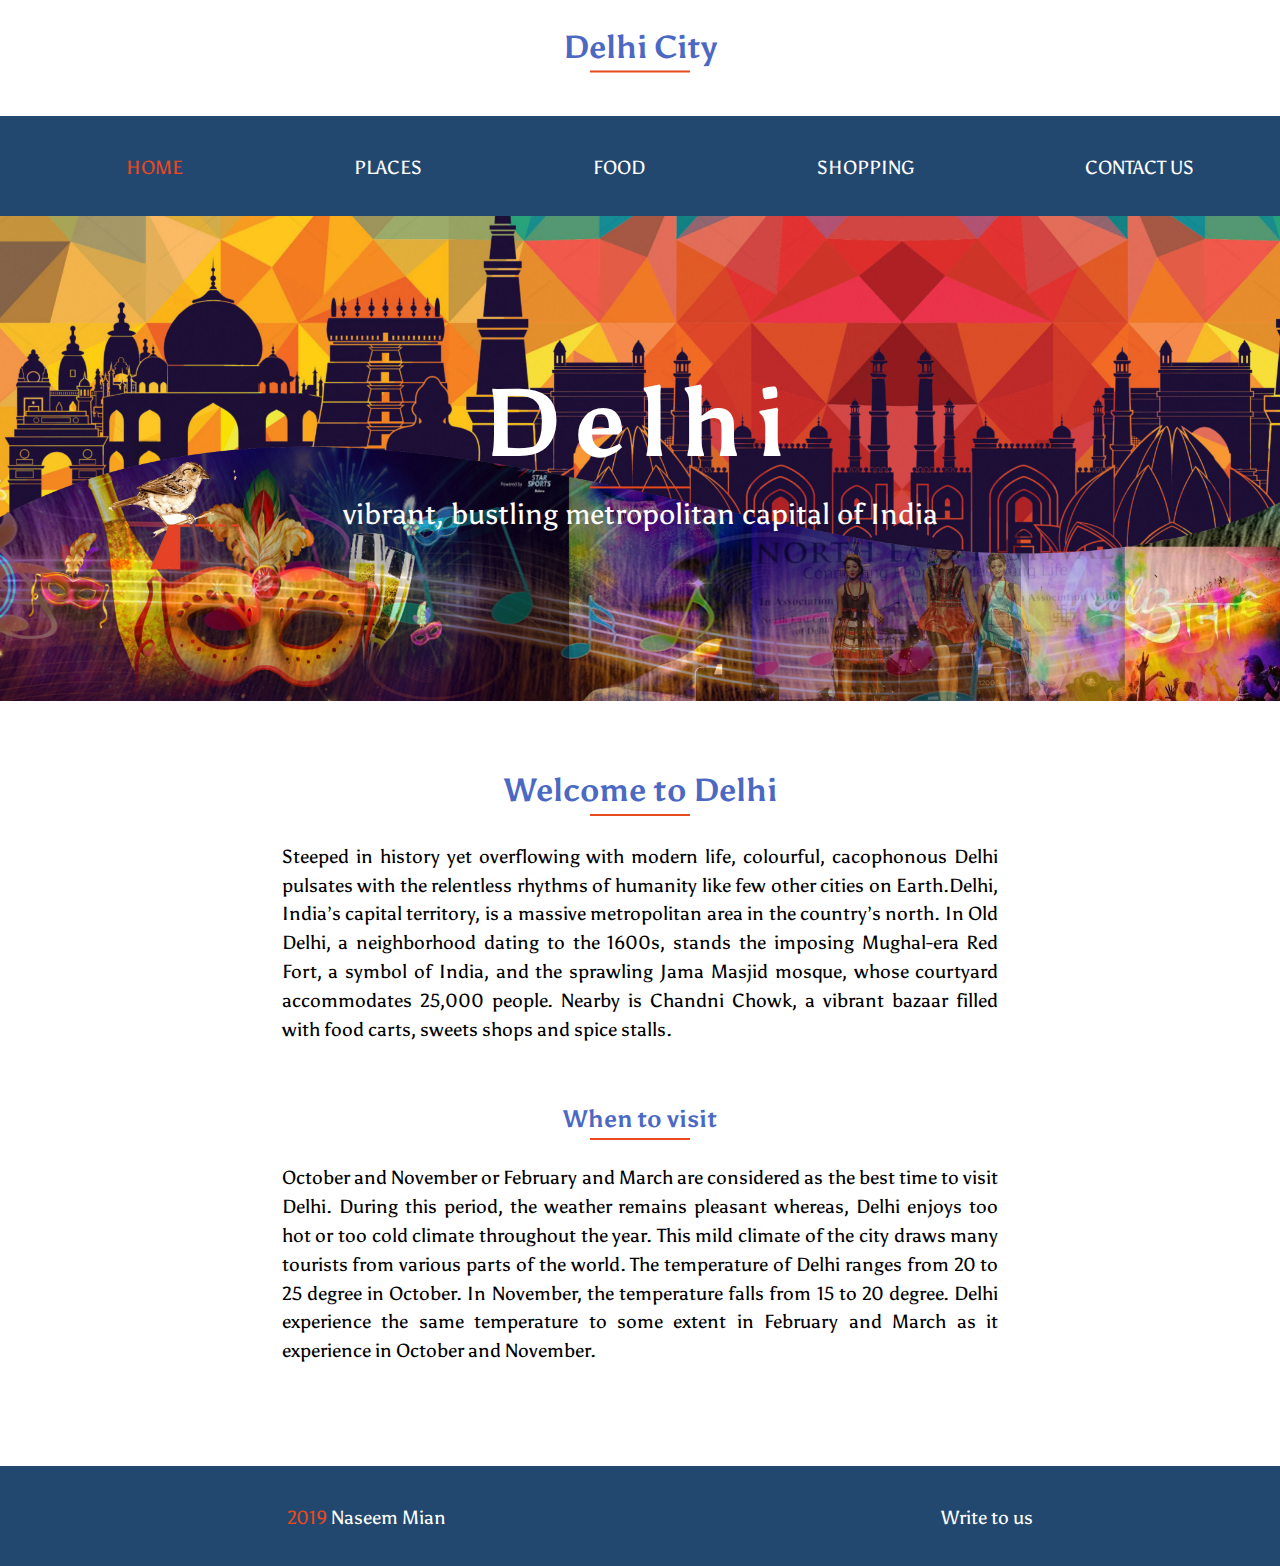
<file: index.html>
<!doctype html>
<html lang="en">
   <head>
      <!-- Required meta tags -->
      <meta charset="utf-8">
      <meta name="viewport" content="width=device-width, initial-scale=1">
      <!-- Google fonts -->
      <link href="https://fonts.googleapis.com/css?family=Asul" rel="stylesheet">
      <!-- Font Awesome -->
      <link rel="stylesheet" href="https://use.fontawesome.com/releases/v5.7.2/css/all.css" integrity="sha384-fnmOCqbTlWIlj8LyTjo7mOUStjsKC4pOpQbqyi7RrhN7udi9RwhKkMHpvLbHG9Sr" crossorigin="anonymous">
      <!-- CSS -->
      <link rel="stylesheet" href="css/style.css" >
      <!-- Favicon -->
      <link rel="icon" href="images/qutab-minar.png">
      <title>Delhi City</title>
   </head>
   <body>
      <header>
         <h1>Delhi City</h1>
      </header>
      <nav>
         <ul>
            <li><a class="current" href="#"><i class="fas fa-home"></i> Home</a></li>
            <li><a href="places.html"><i class="fas fa-monument"></i> Places</a></li>
            <li><a href="food.html"><i class="fas fa-utensils"></i> Food</a></li>
            <li><a href="shopping.html"><i class="fas fa-shopping-bag"></i> Shopping</a></li>
            <li><a href="contact.html"><i class="fas fa-envelope"></i> Contact us</a></li>
         </ul>
      </nav>
      <section id="showcase">
         <div class="container">
            <h1>Delhi</h1>
            <p>vibrant, bustling metropolitan capital of India</p>
         </div>
      </section>
      <main>
         <section class="section" id="about">
            <h2>Welcome to Delhi</h2>
            <p>Steeped in history yet overflowing with modern life, colourful, cacophonous Delhi pulsates with the relentless rhythms of humanity like few other cities on Earth.Delhi, India’s capital territory, is a massive metropolitan area in the country’s north. In Old Delhi, a neighborhood dating to the 1600s, stands the imposing Mughal-era Red Fort, a symbol of India, and the sprawling Jama Masjid mosque, whose courtyard accommodates 25,000 people. Nearby is Chandni Chowk, a vibrant bazaar filled with food carts, sweets shops and spice stalls.
            </p>
            <h3>When to visit</h3>
            <p>October and November or February and March are considered as the best time to visit Delhi. During this period, the weather remains pleasant whereas, Delhi enjoys too hot or too cold climate throughout the year. This mild climate of the city draws many tourists from various parts of the world.
               The temperature of Delhi ranges from 20 to 25 degree in October. In November, the temperature falls from 15 to 20 degree. Delhi experience the same temperature to some extent in February and March as it experience in October and November.
            </p>
         </section>
      </main>
      <footer>
         <ul>
            <li> <i class="far fa-copyright "></i> <span class="year">2019</span>  Naseem Mian</li>
            <li><a href="mailto:abc@example.com"> <i class="far fa-envelope "></i> Write to us</a></li>
         </ul>
      </footer>
   </body>
</html>
</file>
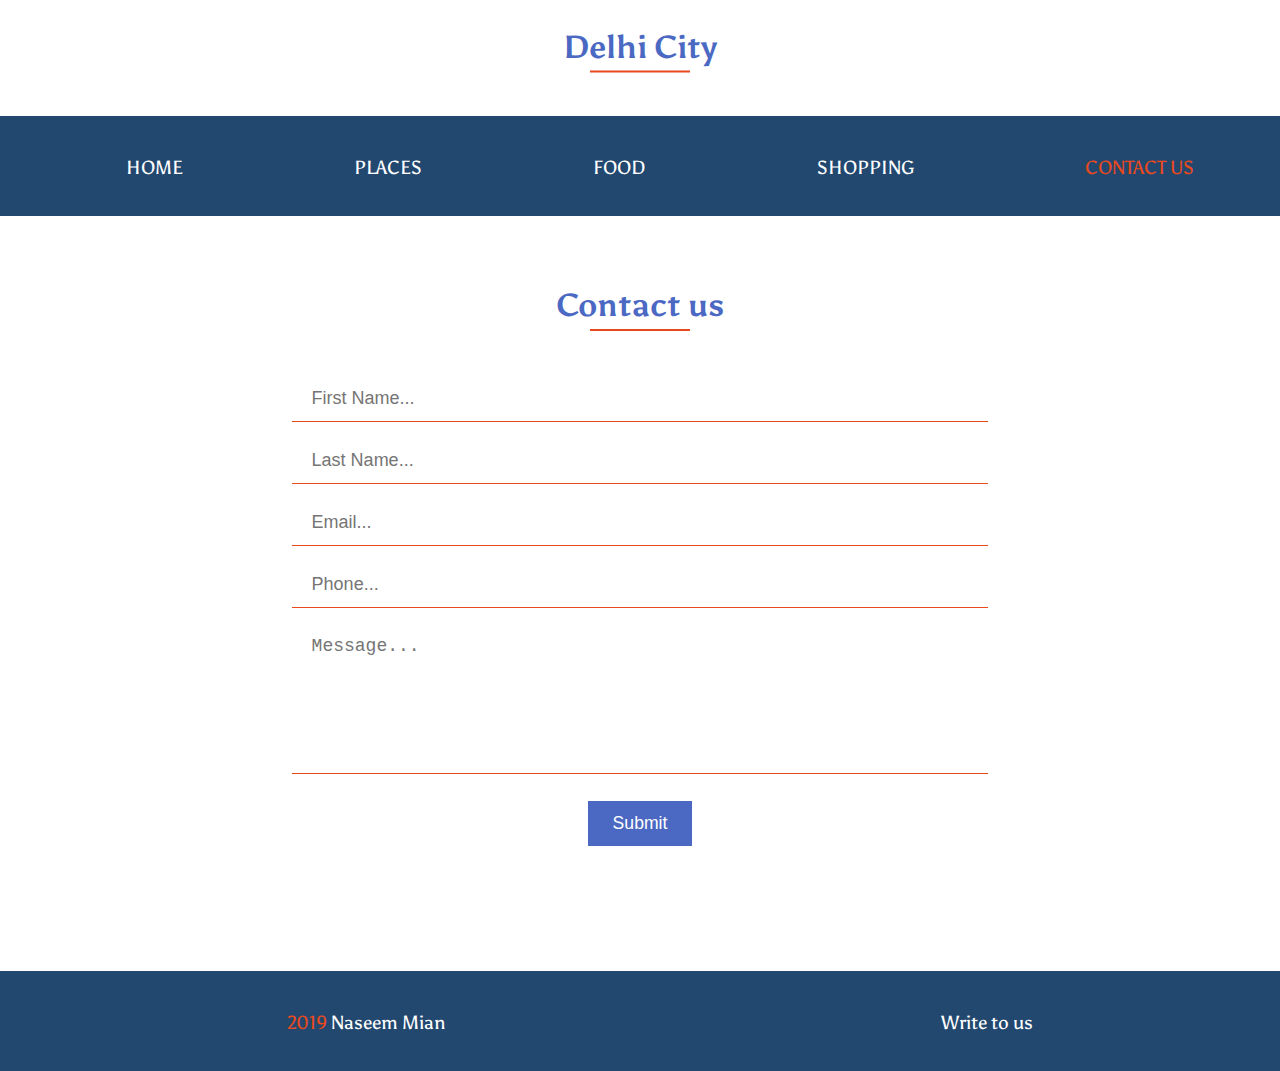
<file: contact.html>
<!doctype html>
<html lang="en">
   <head>
      <!-- Required meta tags -->
      <meta charset="utf-8">
      <meta name="viewport" content="width=device-width, initial-scale=1">
      <!-- Google fonts -->
      <link href="https://fonts.googleapis.com/css?family=Asul" rel="stylesheet">
      <link rel="stylesheet" href="https://use.fontawesome.com/releases/v5.7.2/css/all.css" integrity="sha384-fnmOCqbTlWIlj8LyTjo7mOUStjsKC4pOpQbqyi7RrhN7udi9RwhKkMHpvLbHG9Sr" crossorigin="anonymous">
      <!-- CSS -->
      <link rel="stylesheet" href="css/style.css" >
      <!-- Favicon -->
      <link rel="icon" href="images/qutab-minar.png">
      <title>Delhi City</title>
   </head>
   <body>
      <header>
         <h1>Delhi City</h1>
      </header>
      <nav>
         <ul>
            <li><a href="index.html"><i class="fas fa-home"></i> Home</a></li>
            <li><a href="places.html"><i class="fas fa-monument"></i> Places</a></li>
            <li><a href="food.html"><i class="fas fa-utensils"></i> Food</a></li>
            <li><a href="shopping.html"><i class="fas fa-shopping-bag"></i> Shopping</a></li>
            <li><a class="current" href="#"><i class="fas fa-envelope"></i> Contact us</a></li>
         </ul>
      </nav>
      <main>
         <section class="section" id="contact">
            <h2>Contact us</h2>
            <form action="#" method="">
               <input type="text" name="firstname"  placeholder="First Name...">      
               <input type="text" name="lastname"  placeholder="Last Name..." >      
               <input type="email" name="email"  placeholder="Email..." >      
               <input type="text" name="phone"  placeholder="Phone...">     
               <textarea name="message"  placeholder="Message..." ></textarea> 
               <input type="submit" name="submit" value="Submit">   
            </form>
         </section>
      </main>
      <footer>
         <ul>
            <li> <i class="far fa-copyright"></i> <span class="year">2019</span>  Naseem Mian</li>
            <li><a href="mailto:abc@example.com"> <i class="far fa-envelope"></i> Write to us</a></li>
         </ul>
      </footer>
   </body>
</html>
</file>
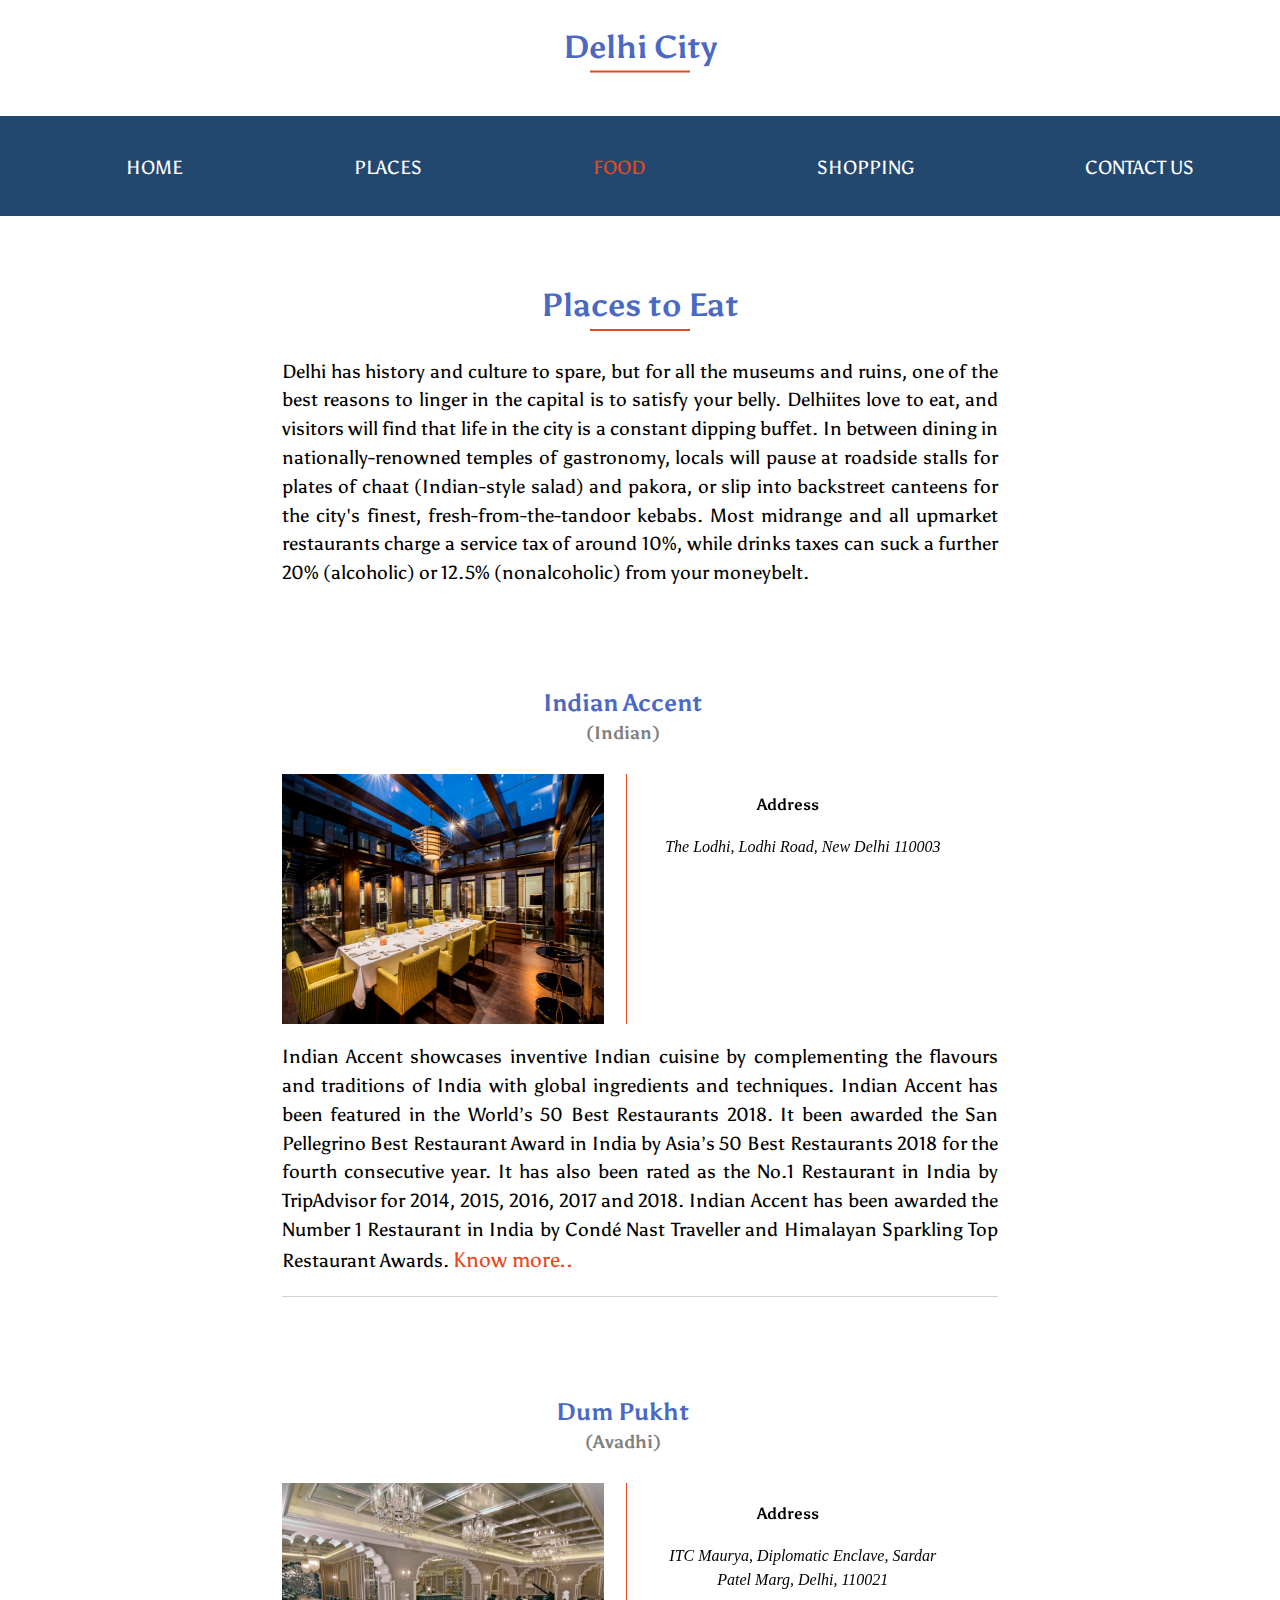
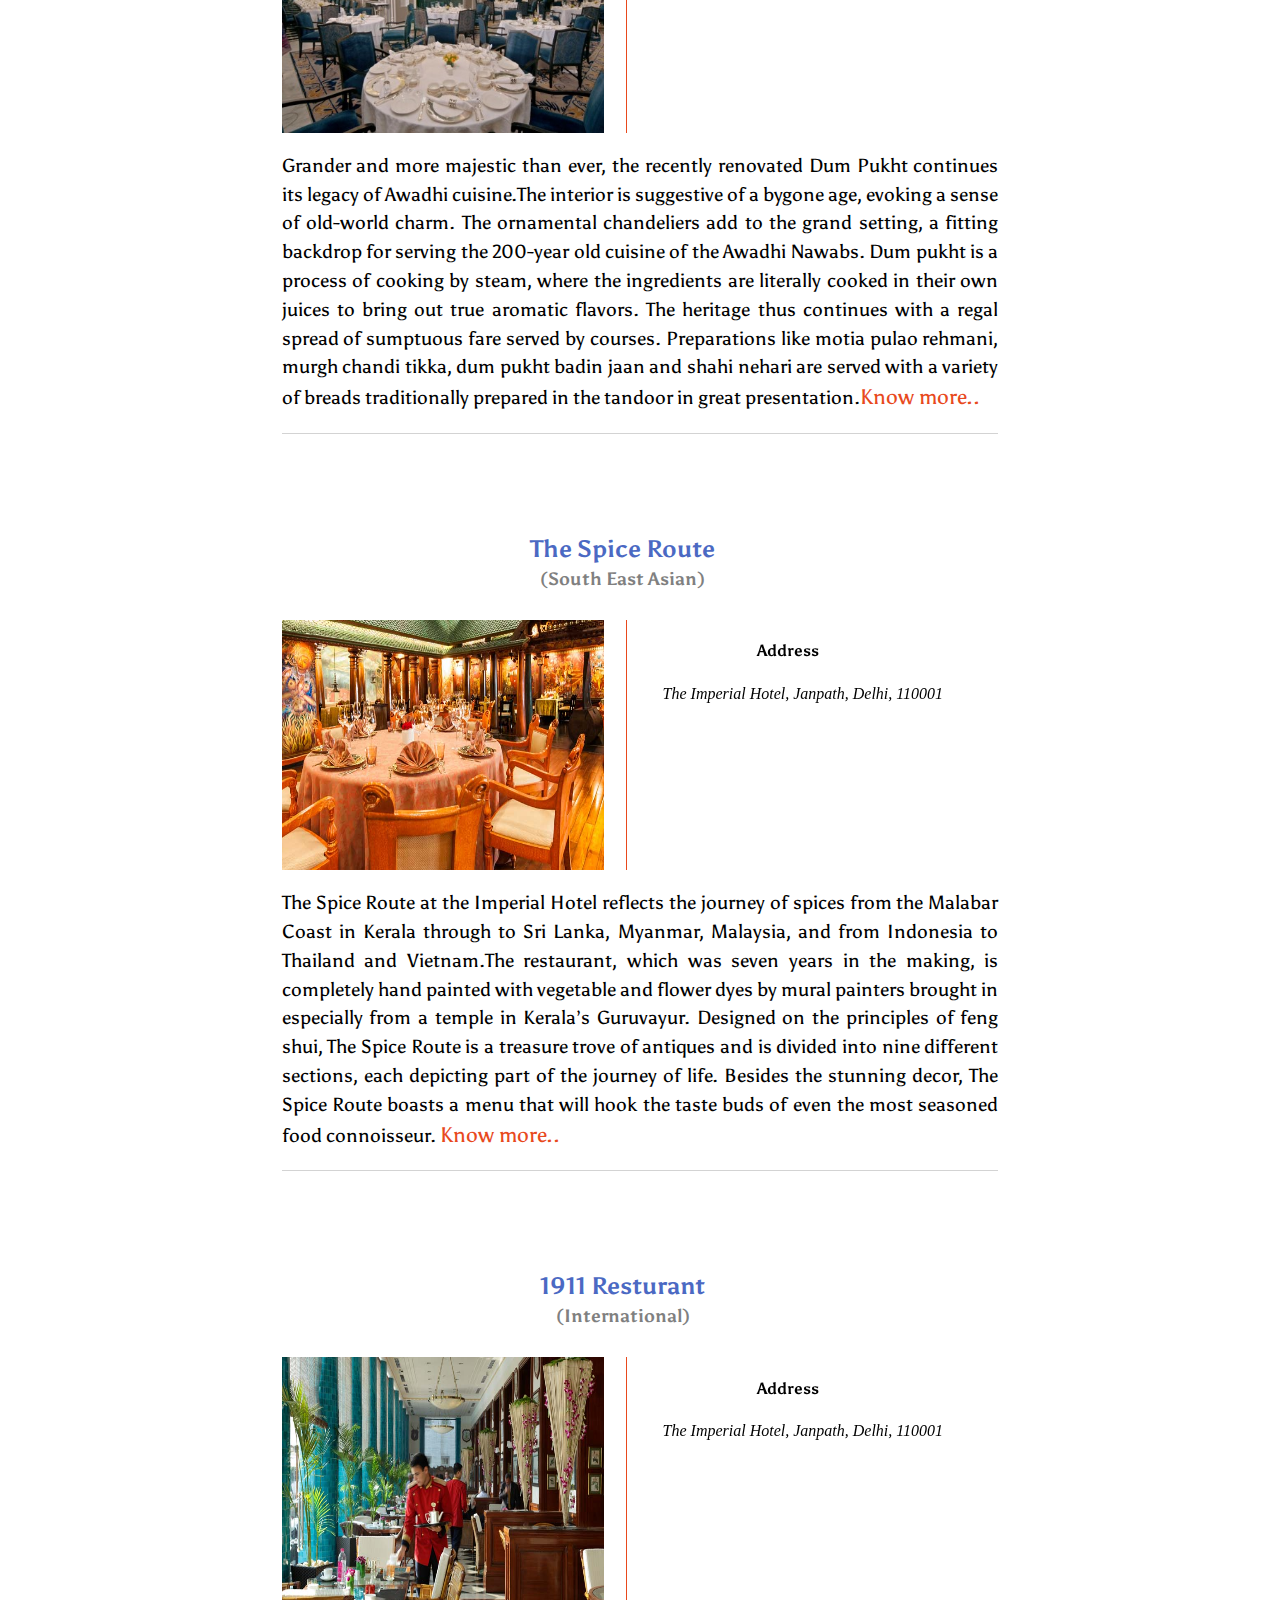
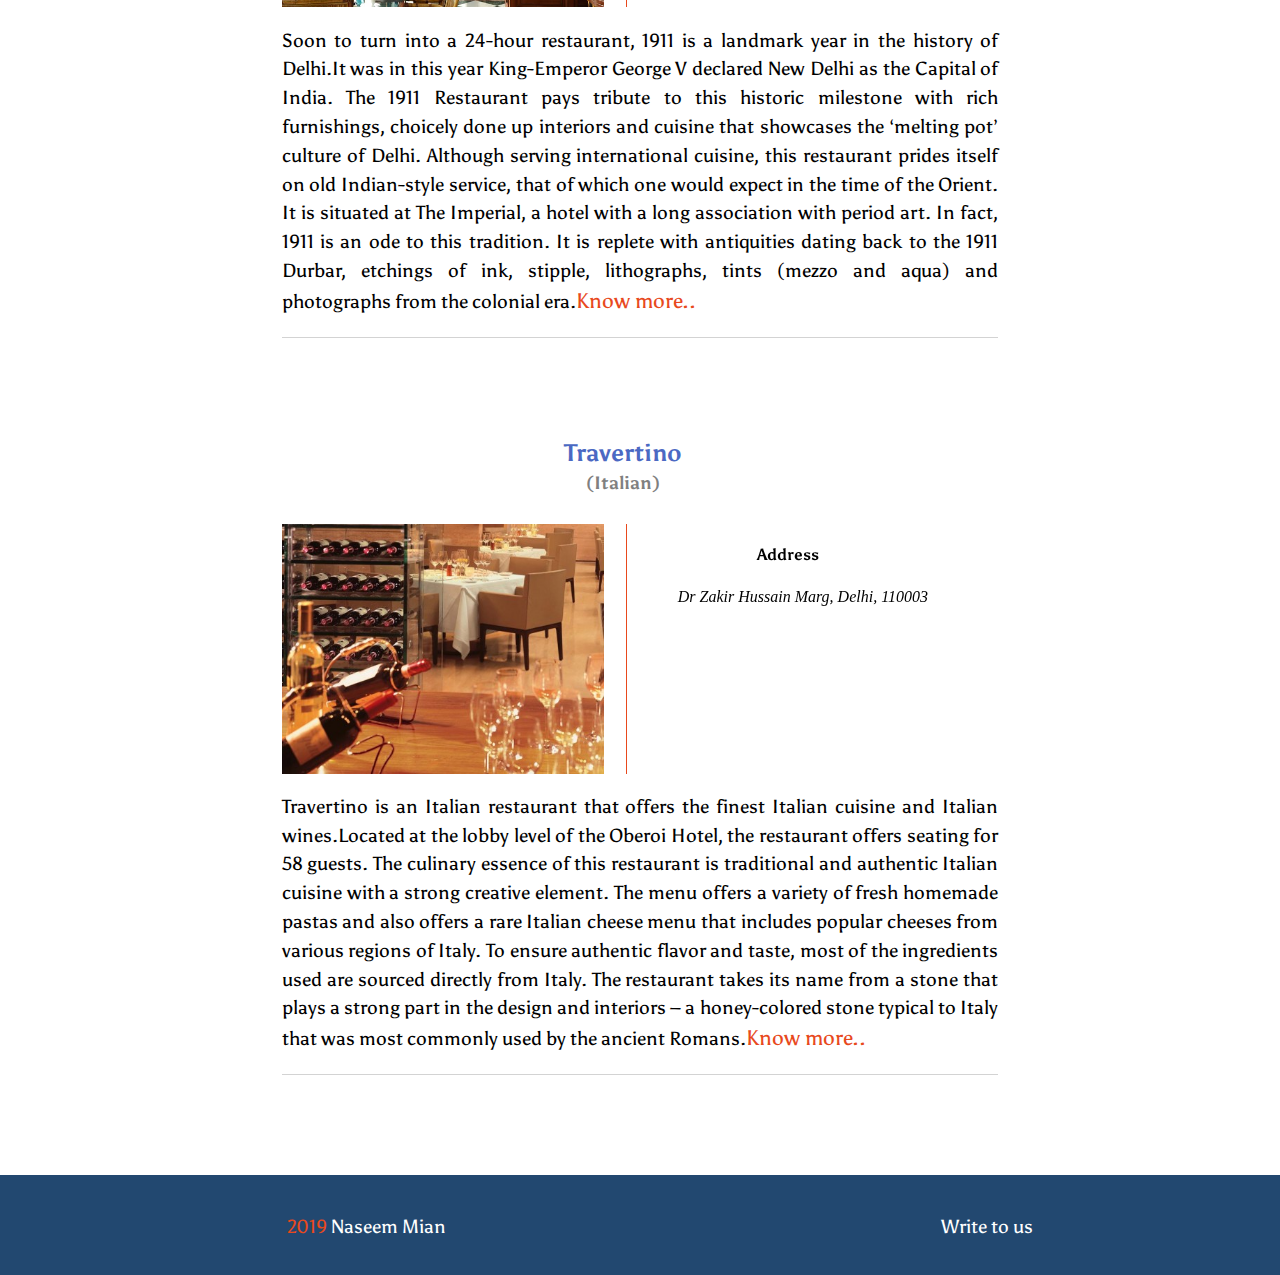
<file: food.html>
<!doctype html>
<html lang="en">
   <head>
      <!-- Required meta tags -->
      <meta charset="utf-8">
      <meta name="viewport" content="width=device-width, initial-scale=1">
      <!-- Google fonts -->
      <link href="https://fonts.googleapis.com/css?family=Asul" rel="stylesheet">
      <!-- Font Awesome -->
      <link rel="stylesheet" href="https://use.fontawesome.com/releases/v5.7.2/css/all.css" integrity="sha384-fnmOCqbTlWIlj8LyTjo7mOUStjsKC4pOpQbqyi7RrhN7udi9RwhKkMHpvLbHG9Sr" crossorigin="anonymous">
      <!-- CSS -->
      <link rel="stylesheet" href="css/style.css" >
      <!-- Favicon -->
      <link rel="icon" href="images/qutab-minar.png">
      <title>Delhi City</title>
   </head>
   <body>
      <header>
         <h1>Delhi City</h1>
      </header>
      <nav>
         <ul>
            <li><a  href="index.html"><i class="fas fa-home"></i> Home</a></li>
            <li><a href="places.html"><i class="fas fa-monument"></i> Places</a></li>
            <li><a class="current" href="#"><i class="fas fa-utensils"></i> Food</a></li>
            <li><a href="shopping.html"><i class="fas fa-shopping-bag"></i> Shopping</a></li>
            <li><a href="contact.html"><i class="fas fa-envelope"></i> Contact us</a></li>
         </ul>
      </nav>
      <main>
         <section class="section" id="places">
            <h2>Places to Eat</h2>
            <p>Delhi has history and culture to spare, but for all the museums and ruins, one of the best reasons to linger in the capital is to satisfy your belly. Delhiites love to eat, and visitors will find that life in the city is a constant dipping buffet. In between dining in nationally-renowned temples of gastronomy, locals will pause at roadside stalls for plates of chaat (Indian-style salad) and pakora, or slip into backstreet canteens for the city's finest, fresh-from-the-tandoor kebabs. Most midrange and all upmarket restaurants charge a service tax of around 10%, while drinks taxes can suck a further 20% (alcoholic) or 12.5% (nonalcoholic) from your moneybelt.</p>
         </section>
         <section class=" section places-list">
            <h3>Indian Accent<span class="cusine">(Indian)</span></h3>
            <div class="list-item">
               <div class="image">
                  <img class="sm-image" src="images/food/indianaccent.jpg" alt="Indian Accent">
               </div>
               <div class="flip-container">
                  <div class="flip-container-inner">
                     <div class="flip-address-front">
                        <h4>Address</h4>
                        <p>The Lodhi, Lodhi Road, New Delhi 110003</p>
                     </div>
                     <div class="flip-address-back">
                        <iframe src="https://www.google.com/maps/embed?pb=!1m18!1m12!1m3!1d3503.265239730974!2d77.23602531455866!3d28.59181869267435!2m3!1f0!2f0!3f0!3m2!1i1024!2i768!4f13.1!3m3!1m2!1s0x390ce2ee34aba50d%3A0xf9f9d1d297d678c!2sThe+Lodhi!5e0!3m2!1sen!2sie!4v1552154355092"  frameborder="0" style="border:0" allowfullscreen></iframe>
                     </div>
                  </div>
               </div>
               <p>Indian Accent showcases inventive Indian cuisine by complementing the flavours and traditions of India with global ingredients and techniques. 
                  Indian Accent has been featured in the World’s 50 Best Restaurants 2018. It been awarded the San Pellegrino Best Restaurant Award in India by Asia’s 50 Best Restaurants 2018 for the fourth consecutive year. It has also been rated as the No.1 Restaurant in India by TripAdvisor for 2014, 2015, 2016, 2017 and 2018. Indian Accent has been awarded the Number 1 Restaurant in India by Condé Nast Traveller and Himalayan Sparkling Top Restaurant Awards. <a href="https://indianaccent.com/newdelhi/" target="_blank">Know more..</a>
               </p>
            </div>
         </section>
         <section class=" section places-list">
            <h3>Dum Pukht<span class="cusine">(Avadhi)</span></h3>
            <div class="list-item">
               <div class="image">
                  <img class="sm-image" src="images/food/dumpukht.jpg" alt="Dum Pukht">
               </div>
               <div class="flip-container">
                  <div class="flip-container-inner">
                     <div class="flip-address-front">
                        <h4>Address</h4>
                        <p>ITC Maurya, Diplomatic Enclave, Sardar Patel Marg, Delhi, 110021</p>
                     </div>
                     <div class="flip-address-back">
                        <iframe src="https://www.google.com/maps/embed?pb=!1m18!1m12!1m3!1d3503.0784618939297!2d77.1716444145588!3d28.597422892421022!2m3!1f0!2f0!3f0!3m2!1i1024!2i768!4f13.1!3m3!1m2!1s0x390d1d403fa92f2f%3A0x7f53da4f1ff4c214!2sITC+Maurya!5e0!3m2!1sen!2sie!4v1552154406578" frameborder="0" style="border:0" allowfullscreen></iframe>
                     </div>
                  </div>
               </div>
               <p>Grander and more majestic than ever, the recently renovated Dum Pukht continues its legacy of Awadhi cuisine.The interior is suggestive of a bygone age, evoking a sense of old-world charm. The ornamental chandeliers add to the grand setting, a fitting backdrop for serving the 200-year old cuisine of the Awadhi Nawabs. Dum pukht is a process of cooking by steam, where the ingredients are literally cooked in their own juices to bring out true aromatic flavors. The heritage thus continues with a regal spread of sumptuous fare served by courses. Preparations like motia pulao rehmani, murgh chandi tikka, dum pukht badin jaan and shahi nehari are served with a variety of breads traditionally prepared in the tandoor in great presentation.<a href="http://www.itcwelcomgroup.in/welcomcuisine/dumpukht/cuisine_origin_brief.html" target="_blank">Know more..</a></p>
            </div>
         </section>
         <section class=" section places-list">
            <h3>The Spice Route<span class="cusine">(South East Asian)</span></h3>
            <div class="list-item">
               <div class="image">
                  <img class="sm-image" src="images/food/spiceroute.jpg" alt="Spice Route">
               </div>
               <div class="flip-container">
                  <div class="flip-container-inner">
                     <div class="flip-address-front">
                        <h4>Address</h4>
                        <p>The Imperial Hotel, Janpath, Delhi, 110001</p>
                     </div>
                     <div class="flip-address-back">
                        <iframe src="https://www.google.com/maps/embed?pb=!1m18!1m12!1m3!1d3502.140140085861!2d77.21587931455947!3d28.625561691148345!2m3!1f0!2f0!3f0!3m2!1i1024!2i768!4f13.1!3m3!1m2!1s0x390cfd35eb02e477%3A0xce8f437dbb2d6ca9!2sThe+Imperial+New+Delhi!5e0!3m2!1sen!2sie!4v1552154469307" frameborder="0" style="border:0" allowfullscreen></iframe>
                     </div>
                  </div>
               </div>
               <p>The Spice Route at the Imperial Hotel reflects the journey of spices from the Malabar Coast in Kerala through to Sri Lanka, Myanmar, Malaysia, and from Indonesia to Thailand and Vietnam.The restaurant, which was seven years in the making, is completely hand painted with vegetable and flower dyes by mural painters brought in especially from a temple in Kerala’s Guruvayur. Designed on the principles of feng shui, The Spice Route is a treasure trove of antiques and is divided into nine different sections, each depicting part of the journey of life. Besides the stunning decor, The Spice Route boasts a menu that will hook the taste buds of even the most seasoned food connoisseur. <a href="https://theimperialindia.com/restaurant-menu/the-spice-route/" target="_blank">Know more..</a></p>
            </div>
         </section>
         <section class=" section places-list">
            <h3>1911 Resturant<span class="cusine">(International)</span></h3>
            <div class="list-item">
               <div class="image">
                  <img class="sm-image" src="images/food/1911.jpg" alt="1911 Resturant">
               </div>
               <div class="flip-container">
                  <div class="flip-container-inner">
                     <div class="flip-address-front">
                        <h4>Address</h4>
                        <p>The Imperial Hotel, Janpath, Delhi, 110001</p>
                     </div>
                     <div class="flip-address-back">
                        <iframe src="https://www.google.com/maps/embed?pb=!1m18!1m12!1m3!1d3502.140140085861!2d77.21587931455947!3d28.625561691148345!2m3!1f0!2f0!3f0!3m2!1i1024!2i768!4f13.1!3m3!1m2!1s0x390cfd35eb02e477%3A0xce8f437dbb2d6ca9!2sThe+Imperial+New+Delhi!5e0!3m2!1sen!2sie!4v1552154469307"  frameborder="0" style="border:0" allowfullscreen></iframe>
                     </div>
                  </div>
               </div>
               <p>Soon to turn into a 24-hour restaurant, 1911 is a landmark year in the history of Delhi.It was in this year King-Emperor George V declared New Delhi as the Capital of India. The 1911 Restaurant pays tribute to this historic milestone with rich furnishings, choicely done up interiors and cuisine that showcases the ‘melting pot’ culture of Delhi. Although serving international cuisine, this restaurant prides itself on old Indian-style service, that of which one would expect in the time of the Orient. It is situated at The Imperial, a hotel with a long association with period art. In fact, 1911 is an ode to this tradition. It is replete with antiquities dating back to the 1911 Durbar, etchings of ink, stipple, lithographs, tints (mezzo and aqua) and photographs from the colonial era.<a href="https://theimperialindia.com/restaurant-menu/1911-restaurant/" target="_blank">Know more..</a></p>
            </div>
         </section>
         <section class=" section places-list">
            <h3>Travertino<span class="cusine">(Italian)</span></h3>
            <div class="list-item">
               <div class="image">
                  <img class="sm-image" src="images/food/travertino.jpg" alt="Travertino">
               </div>
               <div class="flip-container">
                  <div class="flip-container-inner">
                     <div class="flip-address-front">
                        <h4>Address</h4>
                        <p> Dr Zakir Hussain Marg, Delhi, 110003</p>
                     </div>
                     <div class="flip-address-back">
                        <iframe src="https://www.google.com/maps/embed?pb=!1m18!1m12!1m3!1d3503.1161285272437!2d77.23964230000001!3d28.596292799999997!2m3!1f0!2f0!3f0!3m2!1i1024!2i768!4f13.1!3m3!1m2!1s0x390ce2e1f627bc0d%3A0x40c25df4a92d1404!2sThe+Oberoi%2C+New+Delhi!5e0!3m2!1sen!2sie!4v1552154593645" frameborder="0" style="border:0" allowfullscreen></iframe>
                     </div>
                  </div>
               </div>
               <p>Travertino is an Italian restaurant that offers the finest Italian cuisine and Italian wines.Located at the lobby level of the Oberoi Hotel, the restaurant offers seating for 58 guests. The culinary essence of this restaurant is traditional and authentic Italian cuisine with a strong creative element. The menu offers a variety of fresh homemade pastas and also offers a rare Italian cheese menu that includes popular cheeses from various regions of Italy. To ensure authentic flavor and taste, most of the ingredients used are sourced directly from Italy. The restaurant takes its name from a stone that plays a strong part in the design and interiors – a honey-colored stone typical to Italy that was most commonly used by the ancient Romans.<a href="https://www.oberoihotels.com/hotels-in-delhi/restaurants/" target="_blank">Know more..</a></p>
            </div>
         </section>
      </main>
      <footer>
         <ul>
            <li> <i class="far fa-copyright"></i> <span class="year">2019</span>  Naseem Mian</li>
            <li><a href="mailto:abc@example.com"> <i class="far fa-envelope"></i> Write to us</a></li>
         </ul>
      </footer>
   </body>
</html>
</file>
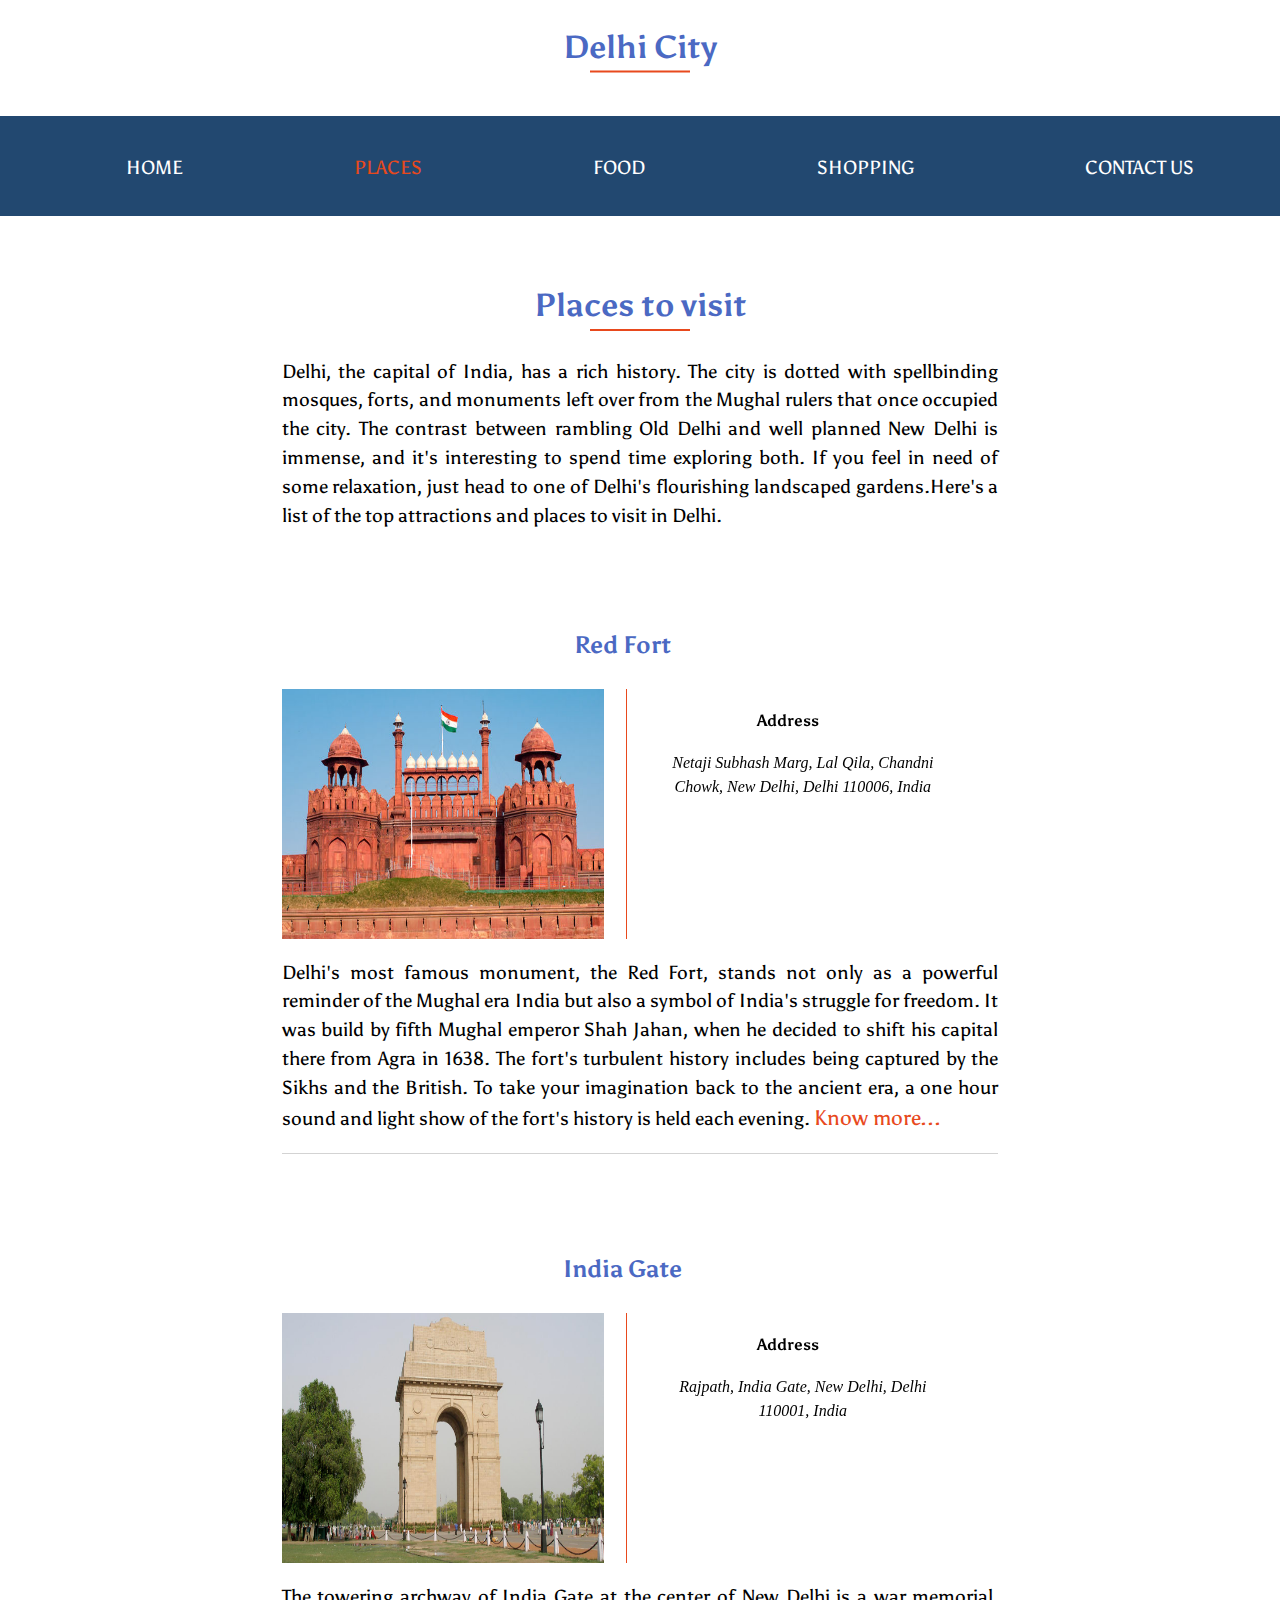
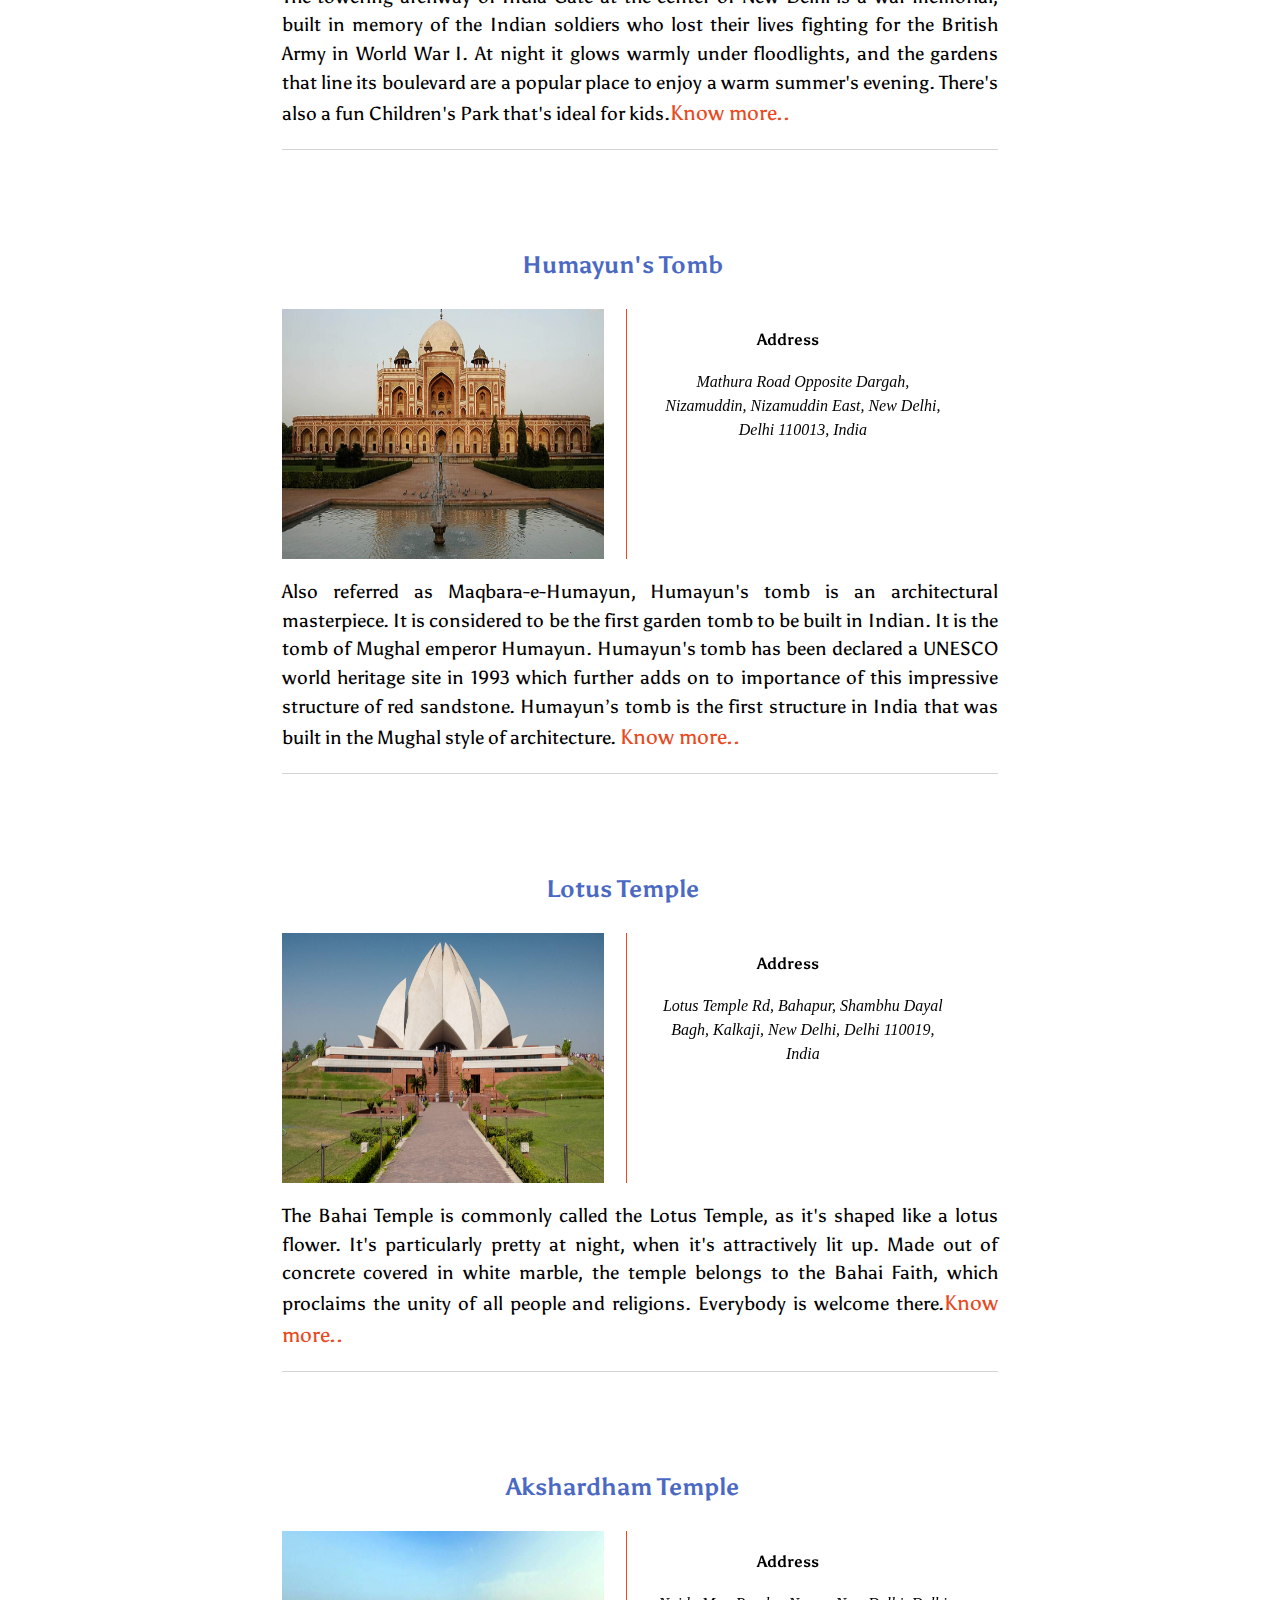
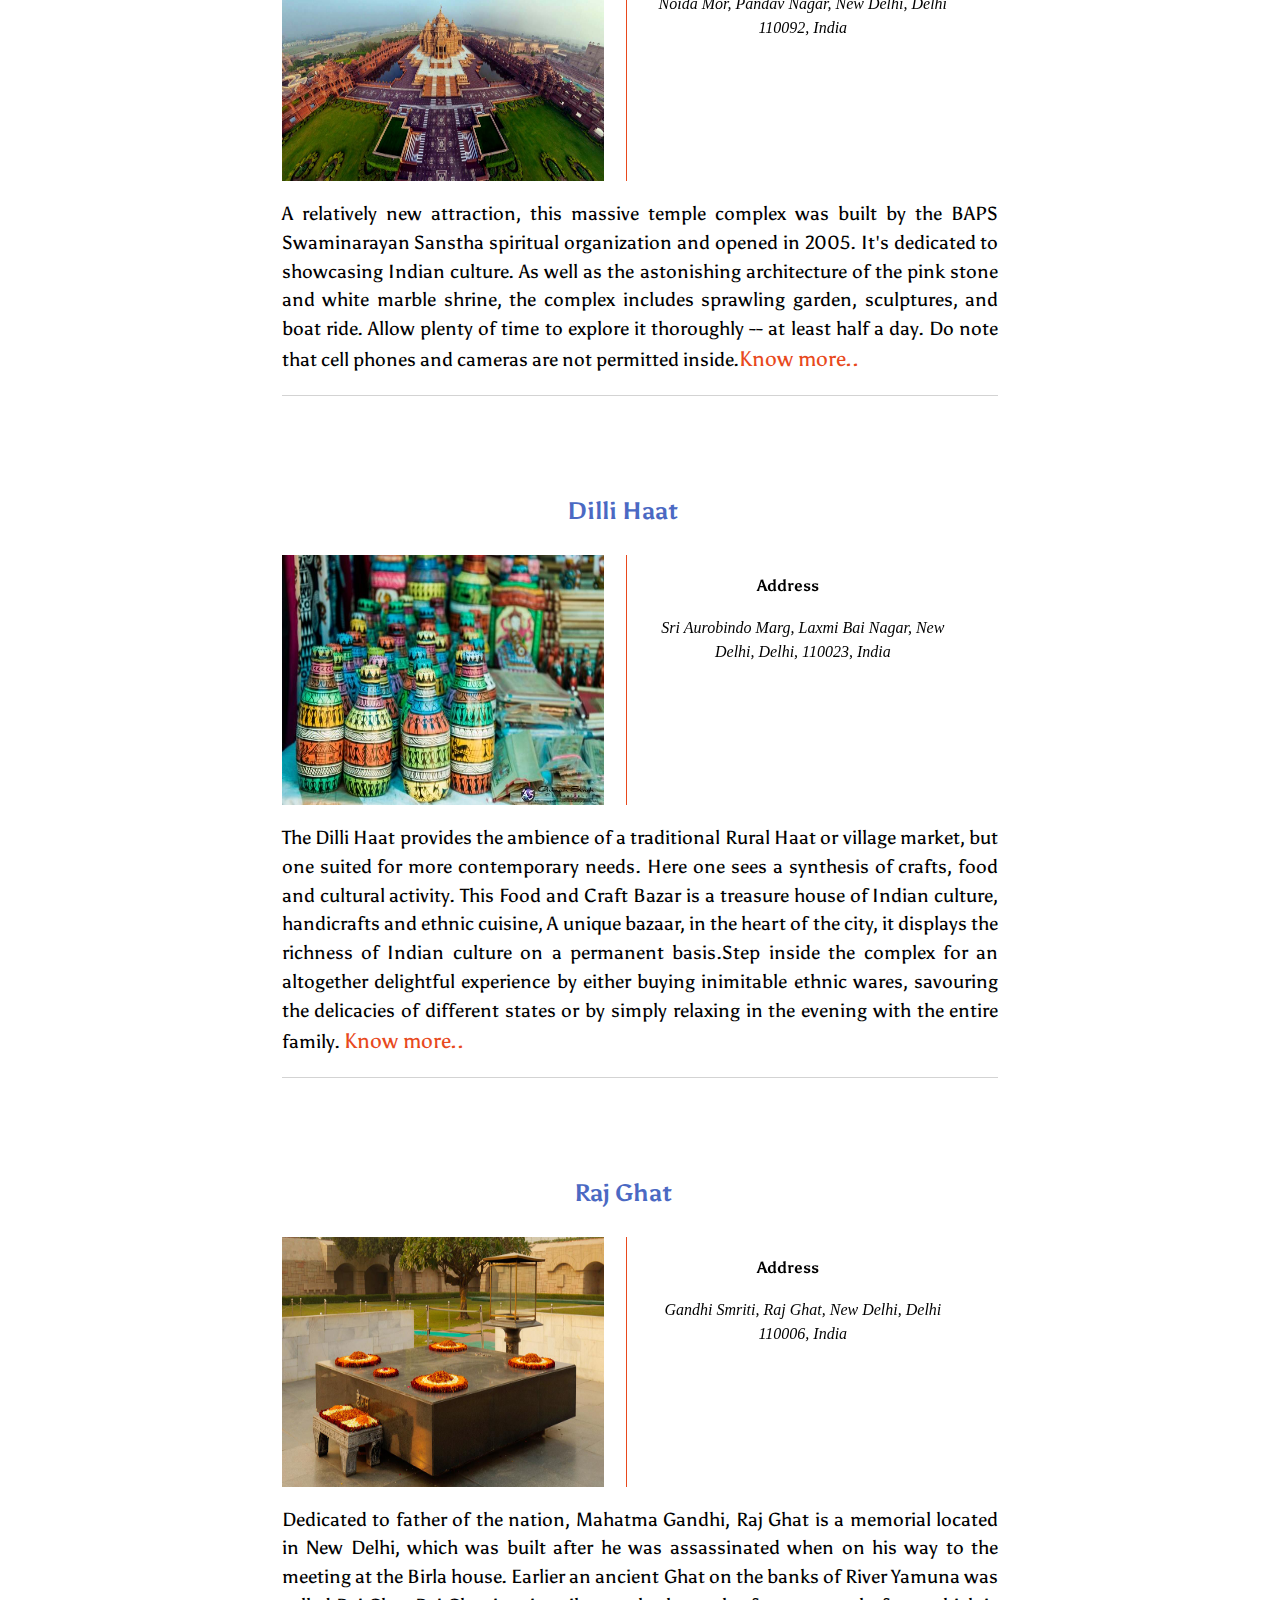
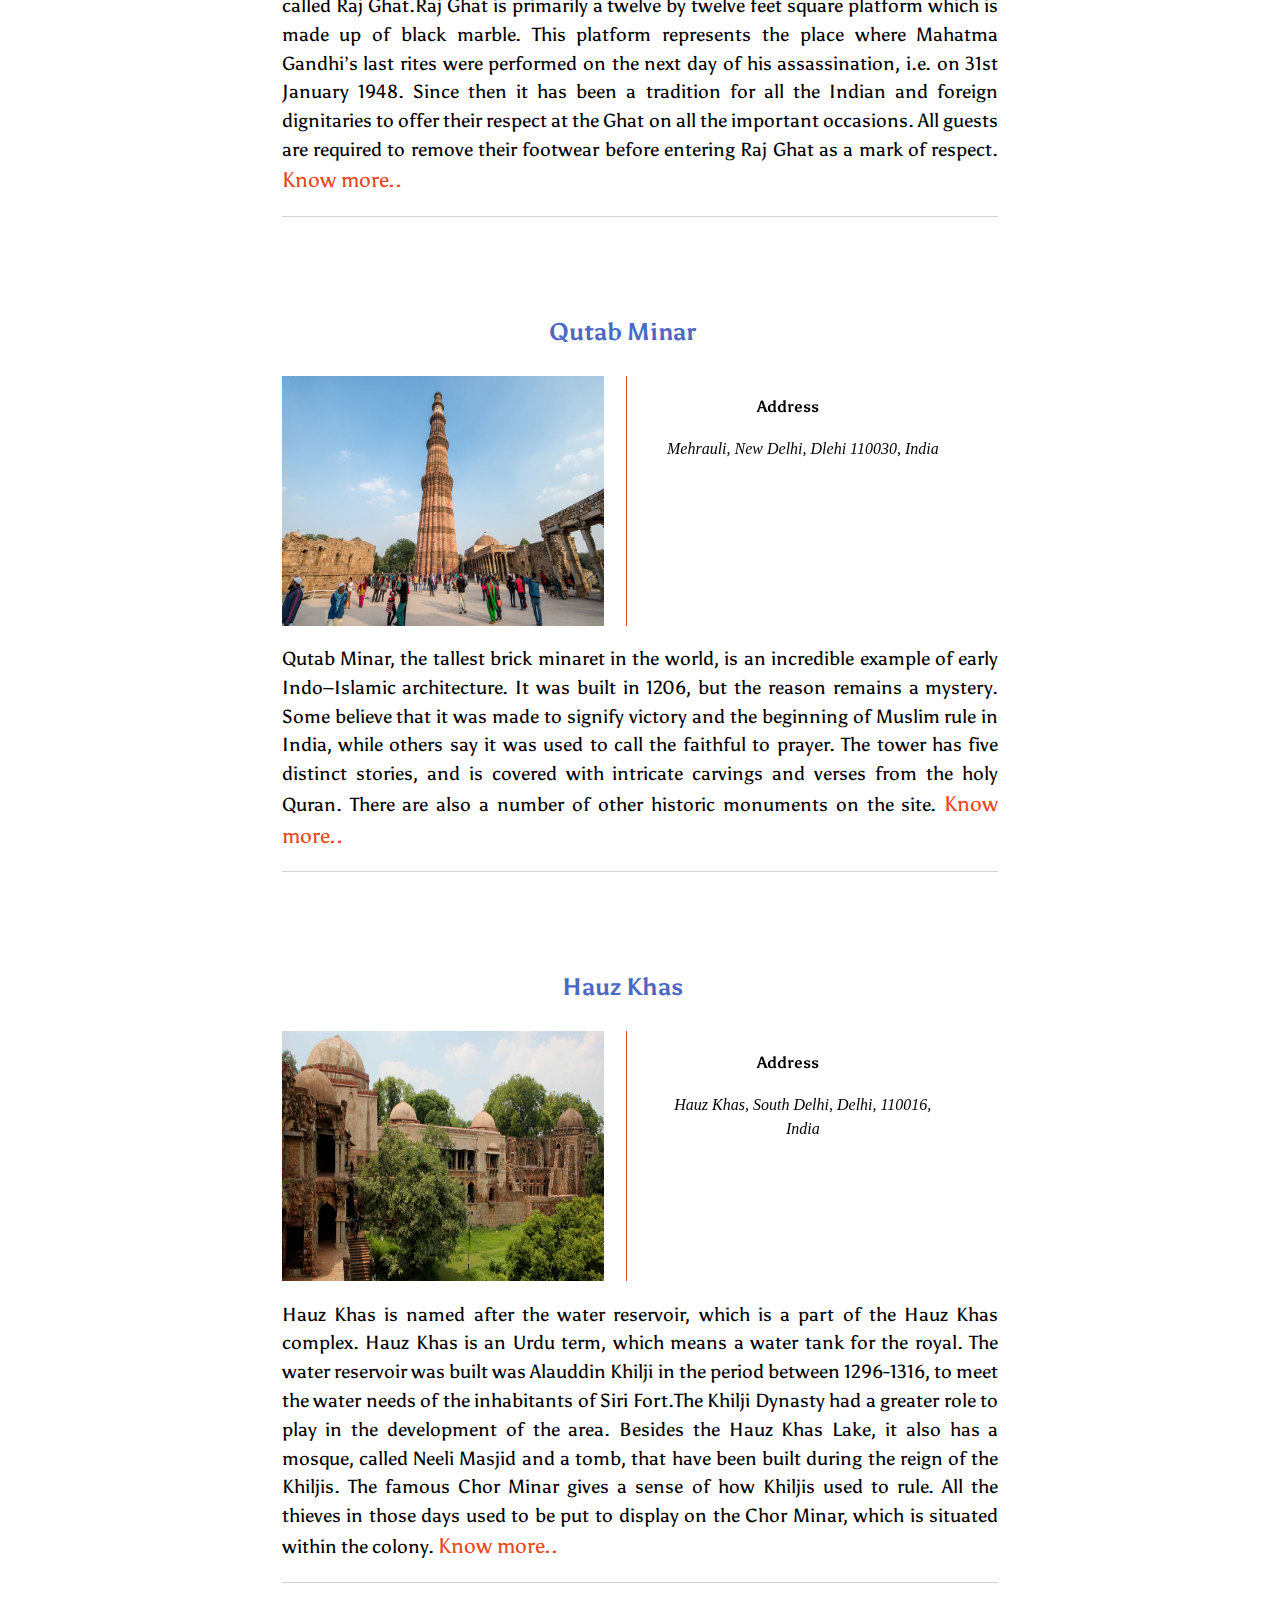
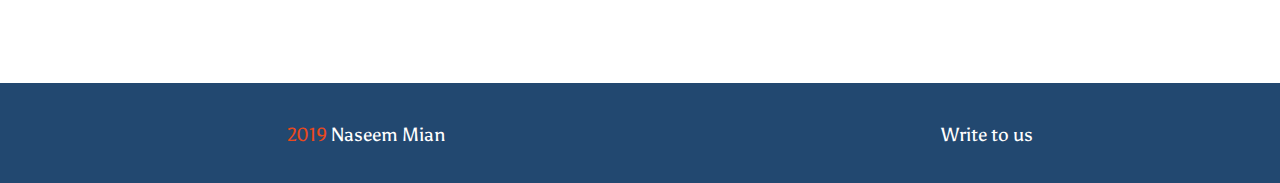
<file: places.html>
<!doctype html>
<html lang="en">
   <head>
      <!-- Required meta tags -->
      <meta charset="utf-8">
      <meta name="viewport" content="width=device-width, initial-scale=1">
      <!-- Google fonts -->
      <link href="https://fonts.googleapis.com/css?family=Asul" rel="stylesheet">
      <!-- Font Awesome -->
      <link rel="stylesheet" href="https://use.fontawesome.com/releases/v5.7.2/css/all.css" integrity="sha384-fnmOCqbTlWIlj8LyTjo7mOUStjsKC4pOpQbqyi7RrhN7udi9RwhKkMHpvLbHG9Sr" crossorigin="anonymous">
      <!-- CSS -->
      <link rel="stylesheet" href="css/style.css" >
      <!-- Favicon -->
      <link rel="icon" href="images/qutab-minar.png">
      <title>Delhi City</title>
   </head>
   <body>
      <header>
         <h1>Delhi City</h1>
      </header>
      <nav>
         <ul>
            <li><a  href="index.html"><i class="fas fa-home"></i> Home</a></li>
            <li><a class="current" href="#"><i class="fas fa-monument"></i> Places</a></li>
            <li><a href="food.html"><i class="fas fa-utensils"></i> Food</a></li>
            <li><a href="shopping.html"><i class="fas fa-shopping-bag"></i> Shopping</a></li>
            <li><a href="contact.html"><i class="fas fa-envelope"></i> Contact us</a></li>
         </ul>
      </nav>
      <main>
         <section class="section" id="places">
            <h2>Places to visit</h2>
            <p>Delhi, the capital of India, has a rich history. The city is dotted with spellbinding mosques, forts, and monuments left over from the Mughal rulers that once occupied the city. The contrast between rambling Old Delhi and well planned New Delhi is immense, and it's interesting to spend time exploring both. If you feel in need of some relaxation, just head to one of Delhi's flourishing landscaped gardens.Here's a list of the top attractions and places to visit in Delhi.</p>
         </section>
         <section class=" section places-list">
            <h3>Red Fort</h3>
            <div class="list-item">
               <div class="image">
                  <img class="sm-image" src="images/places/redfort.jpg" alt="red fort">
                  <div class="ticket-details">
                     <h4>Entry Fee</h4>
                     <ul>
                        <li><i class="fas fa-rupee-sign"></i> <span class="bold"> 35</span> per person</li>
                        <li><i class="fas fa-rupee-sign"></i> <span class="bold"> 80</span>  per person for adults on weekends (Light & Sound show)</li>
                        <li><i class="fas fa-rupee-sign"></i> <span class="bold"> 60</span>  per person for adults on weekdays (Light & Sound show)</li>
                        <li><i class="fas fa-rupee-sign"></i> <span class="bold"> 30</span>  per person for children on weekends (Light & Sound show)</li>
                        <li><i class="fas fa-rupee-sign"></i> <span class="bold"> 20</span>  per person for children on weekdays (Light & Sound show)</li>
                     </ul>                     
                  </div>
               </div>
               <div class="flip-container">
                  <div class="flip-container-inner">
                     <div class="flip-address-front">
                        <h4>Address</h4>
                        <p>Netaji Subhash Marg, Lal Qila, Chandni Chowk, New Delhi, Delhi 110006, India</p>
                     </div>
                     <div class="flip-address-back">
                        <iframe src="https://www.google.com/maps/embed?pb=!1m18!1m12!1m3!1d3501.118871620954!2d77.23883161508313!3d28.656159182408427!2m3!1f0!2f0!3f0!3m2!1i1024!2i768!4f13.1!3m3!1m2!1s0x390cfce26ec085ef%3A0x441e32f4fa5002fb!2sRed+Fort!5e0!3m2!1sen!2sie!4v1552048745635"  frameborder="0" style="border:0" allowfullscreen></iframe>
                     </div>
                  </div>
               </div>
               <p>Delhi's most famous monument, the Red Fort, stands not only as a powerful reminder of the Mughal era India but also a symbol of India's struggle for freedom. It was build by fifth Mughal emperor Shah Jahan, when he decided to shift his capital there from Agra in 1638. The fort's turbulent history includes being captured by the Sikhs and the British. To take your imagination back to the ancient era, a one hour sound and light show of the fort's history is held each evening. <a href="https://delhitourism.travel/red-fort-lal-kila-delhi" target="_blank">Know more...</a>  </p>
            </div>
         </section>
         <section class=" section places-list">
            <h3>India Gate</h3>
            <div class="list-item">
               <div class="image">
                  <img class="sm-image" src="images/places/indiagate.jpg" alt="India Gate">
                  <div class="ticket-details">
                     <h4>Entry Fee</h4>
                     <ul>
                        <li> Free entry</li>                        
                     </ul>                     
                  </div>
               </div>
               <div class="flip-container">
                  <div class="flip-container-inner">
                     <div class="flip-address-front">
                        <h4>Address</h4>
                        <p>Rajpath, India Gate, New Delhi, Delhi 110001, India</p>
                     </div>
                     <div class="flip-address-back">
                        <iframe src="https://www.google.com/maps/embed?pb=!1m16!1m12!1m3!1d28021.517406419767!2d77.21539525484754!3d28.60908505139168!2m3!1f0!2f0!3f0!3m2!1i1024!2i768!4f13.1!2m1!1sIndia+Gate%2C+New+Delhi%2C+Delhi%2C+India!5e0!3m2!1sen!2sie!4v1552153553346" frameborder="0" style="border:0" allowfullscreen></iframe>
                     </div>
                  </div>
               </div>
               <p>The towering archway of India Gate at the center of New Delhi is a war memorial, built in memory of the Indian soldiers who lost their lives fighting for the British Army in World War I. At night it glows warmly under floodlights, and the gardens that line its boulevard are a popular place to enjoy a warm summer's evening. There's also a fun Children's Park that's ideal for kids.<a href="https://delhitourism.travel/india-gate-delhi" target="_blank">Know more..</a></p>
            </div>
         </section>
         <section class=" section places-list">
            <h3>Humayun's Tomb</h3>
            <div class="list-item">
               <div class="image">
                  <img class="sm-image" src="images/places/humayuntomb.jpg" alt="Humayun's Tomb">
                  <div class="ticket-details">
                     <h4>Entry Fee</h4>
                     <ul>
                        <li><i class="fas fa-rupee-sign"></i> <span class="bold"> 35</span> per person</li>
                        <li><i class="fas fa-rupee-sign"></i> <span class="bold"> 25</span>  per person for video filming </li>                        
                     </ul>                     
                  </div>
               </div>
               <div class="flip-container">
                  <div class="flip-container-inner">
                     <div class="flip-address-front">
                        <h4>Address</h4>
                        <p>Mathura Road Opposite Dargah, Nizamuddin, Nizamuddin East, New Delhi, Delhi 110013, India</p>
                     </div>
                     <div class="flip-address-back">
                        <iframe src="https://www.google.com/maps/embed?pb=!1m18!1m12!1m3!1d3503.216293860503!2d77.24856021455874!3d28.5932873926079!2m3!1f0!2f0!3f0!3m2!1i1024!2i768!4f13.1!3m3!1m2!1s0x390ce31ce8460ba7%3A0xb9f1ba2d3bdfa80d!2sHumayun%E2%80%99s+Tomb!5e0!3m2!1sen!2sie!4v1552153659442"  frameborder="0" style="border:0" allowfullscreen></iframe>
                     </div>
                  </div>
               </div>
               <p>Also referred as Maqbara-e-Humayun, Humayun's tomb is an architectural masterpiece. It is considered to be the first garden tomb to be built in Indian. It is the tomb of Mughal emperor Humayun. Humayun's tomb has been declared a UNESCO world heritage site in 1993 which further adds on to importance of this impressive structure of red sandstone. Humayun’s tomb is the first structure in India that was built in the Mughal style of architecture. <a href="https://delhitourism.travel/humayun-s-tomb-delhi" target="_blank">Know more..</a></p>
            </div>
         </section>
         <section class=" section places-list">
            <h3>Lotus Temple</h3>
            <div class="list-item">
               <div class="image">
                  <img class="sm-image" src="images/places/lotustemple.jpg" alt="Lotus Temple">
                  <div class="ticket-details">
                     <h4>Entry Fee</h4>
                     <ul>
                        <li> Free entry</li>                        
                     </ul>                     
                  </div>
               </div>
               <div class="flip-container">
                  <div class="flip-container-inner">
                     <div class="flip-address-front">
                        <h4>Address</h4>
                        <p>Lotus Temple Rd, Bahapur, Shambhu Dayal Bagh, Kalkaji, New Delhi, Delhi 110019, India</p>
                     </div>
                     <div class="flip-address-back">
                        <iframe src="https://www.google.com/maps/embed?pb=!1m18!1m12!1m3!1d3504.541544305723!2d77.2566377145578!3d28.553496694405652!2m3!1f0!2f0!3f0!3m2!1i1024!2i768!4f13.1!3m3!1m2!1s0x390ce3c16e028cd1%3A0x653beb1ee85ec67a!2sLotus+Temple!5e0!3m2!1sen!2sie!4v1552153782173"  frameborder="0" style="border:0" allowfullscreen></iframe>
                     </div>
                  </div>
               </div>
               <p>The Bahai Temple is commonly called the Lotus Temple, as it's shaped like a lotus flower. It's particularly pretty at night, when it's attractively lit up. Made out of concrete covered in white marble, the temple belongs to the Bahai Faith, which proclaims the unity of all people and religions. Everybody is welcome there.<a href="https://delhitourism.travel/lotus-temple-bahai-temple-delhi" target="_blank">Know more..</a></p>
            </div>
         </section>
         <section class=" section places-list">
            <h3>Akshardham Temple</h3>
            <div class="list-item">
               <div class="image">
                  <img class="sm-image" src="images/places/akshardhamtemple.jpg" alt="Akshardham Temple">
                   <div class="ticket-details">
                     <h4>Entry Fee</h4>
                     <ul>
                        <li><i class="fas fa-rupee-sign"></i> <span class="bold"> 170</span> per person for adults</li>
                        <li><i class="fas fa-rupee-sign"></i> <span class="bold"> 100</span>  per person for children</li>
                        <li><i class="fas fa-rupee-sign"></i> <span class="bold"> 125</span>  per person for senior citizens</li>                        
                     </ul>                     
                  </div>
               </div>
               <div class="flip-container">
                  <div class="flip-container-inner">
                     <div class="flip-address-front">
                        <h4>Address</h4>
                        <p>Noida Mor, Pandav Nagar, New Delhi, Delhi 110092, India</p>
                     </div>
                     <div class="flip-address-back">
                        <iframe src="https://www.google.com/maps/embed?pb=!1m18!1m12!1m3!1d3502.5698605918433!2d77.27507321455916!3d28.612678191731224!2m3!1f0!2f0!3f0!3m2!1i1024!2i768!4f13.1!3m3!1m2!1s0x390ce35b9975b1fb%3A0x69a09f265ef3b22a!2sAkshardham!5e0!3m2!1sen!2sie!4v1552153850597"  frameborder="0" style="border:0" allowfullscreen></iframe>
                     </div>
                  </div>
               </div>
               <p>A relatively new attraction, this massive temple complex was built by the BAPS Swaminarayan Sanstha spiritual organization and opened in 2005. It's dedicated to showcasing Indian culture. As well as the astonishing architecture of the pink stone and white marble shrine, the complex includes sprawling garden, sculptures, and boat ride. Allow plenty of time to explore it thoroughly -- at least half a day. Do note that cell phones and cameras are not permitted inside.<a href="https://delhitourism.travel/akshardham-temple-delhi" target="_blank">Know more..</a></p>
            </div>
         </section>
         <section class=" section places-list">
            <h3>Dilli Haat</h3>
            <div class="list-item">
               <div class="image">
                  <img class="sm-image" src="images/places/delhihaat.jpg" alt="Dilli Haat">
                  <div class="ticket-details">
                     <h4>Entry Fee</h4>
                     <ul>
                        <li><i class="fas fa-rupee-sign"></i> <span class="bold"> 30</span> per person for adults</li>
                        <li><i class="fas fa-rupee-sign"></i> <span class="bold"> 10</span>  per person for children</li>
                     </ul>                     
                  </div>
               </div>
               <div class="flip-container">
                  <div class="flip-container-inner">
                     <div class="flip-address-front">
                        <h4>Address</h4>
                        <p>Sri Aurobindo Marg, Laxmi Bai Nagar, New Delhi, Delhi, 110023, India</p>
                     </div>
                     <div class="flip-address-back">
                        <iframe src="https://www.google.com/maps/embed?pb=!1m18!1m12!1m3!1d1751.9436990675463!2d77.20637415800054!3d28.573143801147328!2m3!1f0!2f0!3f0!3m2!1i1024!2i768!4f13.1!3m3!1m2!1s0x390ce2630d16739d%3A0xf353c316c564a004!2sDilli+Haat!5e0!3m2!1sen!2sie!4v1552153952341" frameborder="0" style="border:0" allowfullscreen></iframe>
                     </div>
                  </div>
               </div>
               <p>The Dilli Haat provides the ambience of a traditional Rural Haat or village market, but one suited for more contemporary needs. Here one sees a synthesis of crafts, food and cultural activity. This Food and Craft Bazar is a treasure house of Indian culture, handicrafts and ethnic cuisine, A unique bazaar, in the heart of the city, it displays the richness of Indian culture on a permanent basis.Step inside the complex for an altogether delightful experience by either buying inimitable ethnic wares, savouring the delicacies of different states or by simply relaxing in the evening with the entire family. <a href="https://delhitourism.travel/dilli-haat-delhi" target="_blank">Know more..</a></p>
            </div>
         </section>
         <section class=" section places-list">
            <h3>Raj Ghat</h3>
            <div class="list-item">
               <div class="image">
                  <img class="sm-image" src="images/places/raajghat.jpg" alt="Raj Ghat">
                  <div class="ticket-details">
                     <h4>Entry Fee</h4>
                     <ul>
                        <li> Free entry</li>                        
                     </ul>                     
                  </div>
               </div>
               <div class="flip-container">
                  <div class="flip-container-inner">
                     <div class="flip-address-front">
                        <h4>Address</h4>
                        <p>Gandhi Smriti, Raj Ghat, New Delhi, Delhi  110006, India</p>
                     </div>
                     <div class="flip-address-back">
                        <iframe src="https://www.google.com/maps/embed?pb=!1m18!1m12!1m3!1d28010.96293590251!2d77.23643585490726!3d28.64862708620195!2m3!1f0!2f0!3f0!3m2!1i1024!2i768!4f13.1!3m3!1m2!1s0x390cfcdafe80dca3%3A0x1a5978757d31b6ef!2sRaj+Ghat!5e0!3m2!1sen!2sie!4v1552154016971"  frameborder="0" style="border:0" allowfullscreen></iframe>
                     </div>
                  </div>
               </div>
               <p>Dedicated to father of the nation, Mahatma Gandhi, Raj Ghat is a memorial located in New Delhi, which was built after he was assassinated when on his way to the meeting at the Birla house. Earlier an ancient Ghat on the banks of River Yamuna was called Raj Ghat.Raj Ghat is primarily a twelve by twelve feet square platform which is made up of black marble. This platform represents the place where Mahatma Gandhi’s last rites were performed on the next day of his assassination, i.e. on 31st January 1948. Since then it has been a tradition for all the Indian and foreign dignitaries to offer their respect at the Ghat on all the important occasions. All guests are required to remove their footwear before entering Raj Ghat as a mark of respect. <a href="https://delhitourism.travel/rajghat-delhi" target="_blank">Know more..</a></p>
            </div>
         </section>
         <section class=" section places-list">
            <h3>Qutab Minar</h3>
            <div class="list-item">
               <div class="image">
                  <img class="sm-image" src="images/places/qutubminar.jpg" alt="Qutab Minar">
                  <div class="ticket-details">
                     <h4>Entry Fee</h4>
                     <ul>
                        <li><i class="fas fa-rupee-sign"></i> <span class="bold"> 30</span> per person for adults</li>
                        <li><i class="fas fa-rupee-sign"></i> <span class="bold"> 0</span>   for children (below 15 yrs)</li>
                     </ul>                     
                  </div>
               </div>
               <div class="flip-container">
                  <div class="flip-container-inner">
                     <div class="flip-address-front">
                        <h4>Address</h4>
                        <p>Mehrauli, New Delhi, Dlehi 110030, India</p>
                     </div>
                     <div class="flip-address-back">
                        <iframe src="https://www.google.com/maps/embed?pb=!1m18!1m12!1m3!1d3505.5068919466453!2d77.18333191455704!3d28.524480095715067!2m3!1f0!2f0!3f0!3m2!1i1024!2i768!4f13.1!3m3!1m2!1s0x390d1e0667819b4f%3A0x834995f160759db8!2sQutub+Minar!5e0!3m2!1sen!2sie!4v1552154082531" frameborder="0" style="border:0" allowfullscreen></iframe>
                     </div>
                  </div>
               </div>
               <p>Qutab Minar, the tallest brick minaret in the world, is an incredible example of early Indo–Islamic architecture. It was built in 1206, but the reason remains a mystery. Some believe that it was made to signify victory and the beginning of Muslim rule in India, while others say it was used to call the faithful to prayer. The tower has five distinct stories, and is covered with intricate carvings and verses from the holy Quran. There are also a number of other historic monuments on the site. <a href="https://delhitourism.travel/qutub-minar-delhi" target="_blank">Know more..</a></p>
            </div>
         </section>
         <section class=" section places-list">
            <h3>Hauz Khas</h3>
            <div class="list-item">
               <div class="image">
                  <img class="sm-image" src="images/places/hauzkhas.jpg" alt="Hauz Khas">
                   <div class="ticket-details">
                     <h4>Entry Fee</h4>
                     <ul>
                        <li> Free entry</li>                        
                     </ul>                     
                  </div>
               </div>
               <div class="flip-container">
                  <div class="flip-container-inner">
                     <div class="flip-address-front">
                        <h4>Address</h4>
                        <p>Hauz Khas, South Delhi, Delhi, 110016, India</p>
                     </div>
                     <div class="flip-address-back">
                        <iframe src="https://www.google.com/maps/embed?pb=!1m18!1m12!1m3!1d14018.61311157275!2d77.18823167358853!3d28.550139567705443!2m3!1f0!2f0!3f0!3m2!1i1024!2i768!4f13.1!3m3!1m2!1s0x0%3A0x3c8230231f1d2d55!2sHauz+Khas+Complex!5e0!3m2!1sen!2sie!4v1552154225243"  frameborder="0" style="border:0" allowfullscreen></iframe>
                     </div>
                  </div>
               </div>
               <p>Hauz Khas is named after the water reservoir, which is a part of the Hauz Khas complex. Hauz Khas is an Urdu term, which means a water tank for the royal. The water reservoir was built was Alauddin Khilji in the period between 1296-1316, to meet the water needs of the inhabitants of Siri Fort.The Khilji Dynasty had a greater role to play in the development of the area. Besides the Hauz Khas Lake, it also has a mosque, called Neeli Masjid and a tomb, that have been built during the reign of the Khiljis. The famous Chor Minar gives a sense of how Khiljis used to rule. All the thieves in those days used to be put to display on the Chor Minar, which is situated within the colony. <a href="https://delhitourism.travel/hauz-khas-delhi" target="_blank">Know more..</a></p>
            </div>
         </section>
      </main>
      <footer>
         <ul>
            <li> <i class="far fa-copyright"></i> <span class="year">2019</span>  Naseem Mian</li>
            <li><a href="mailto:abc@example.com"> <i class="far fa-envelope"></i> Write to us</a></li>
         </ul>
      </footer>
   </body>
</html>
</file>
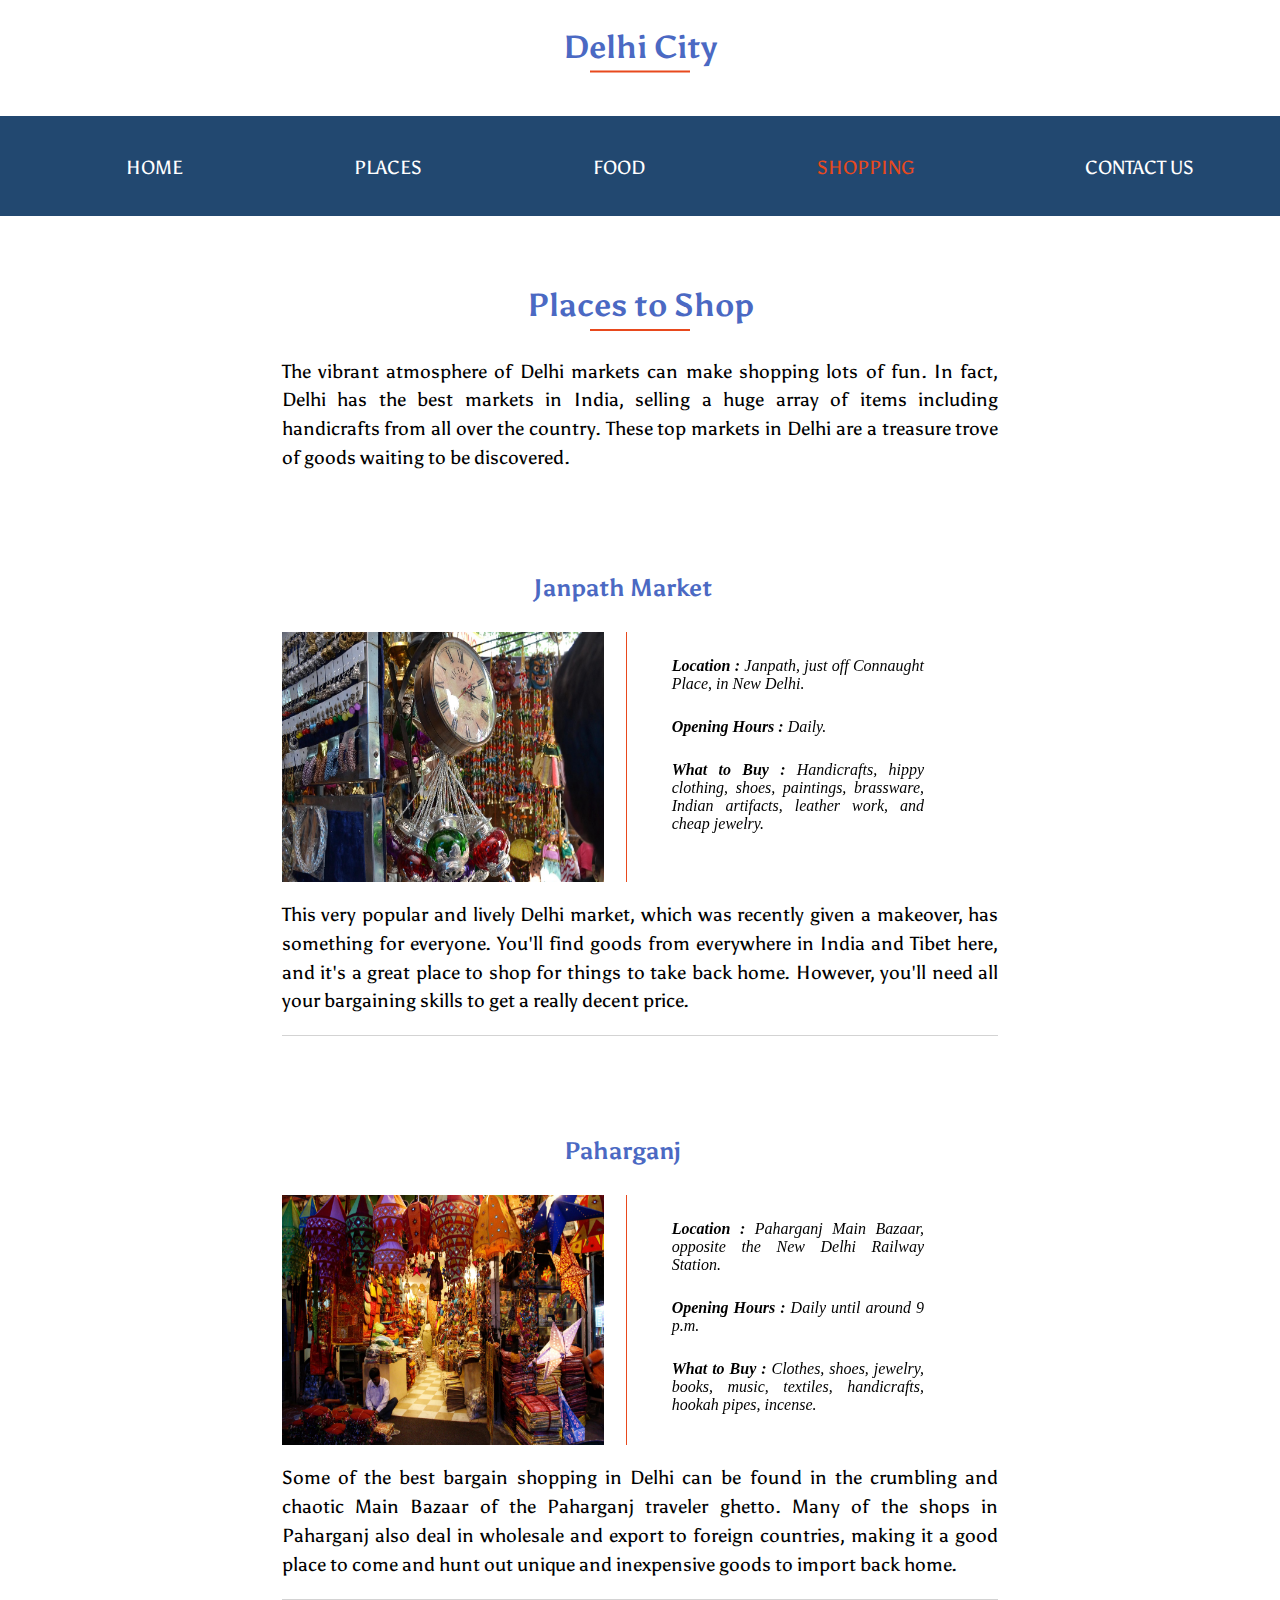
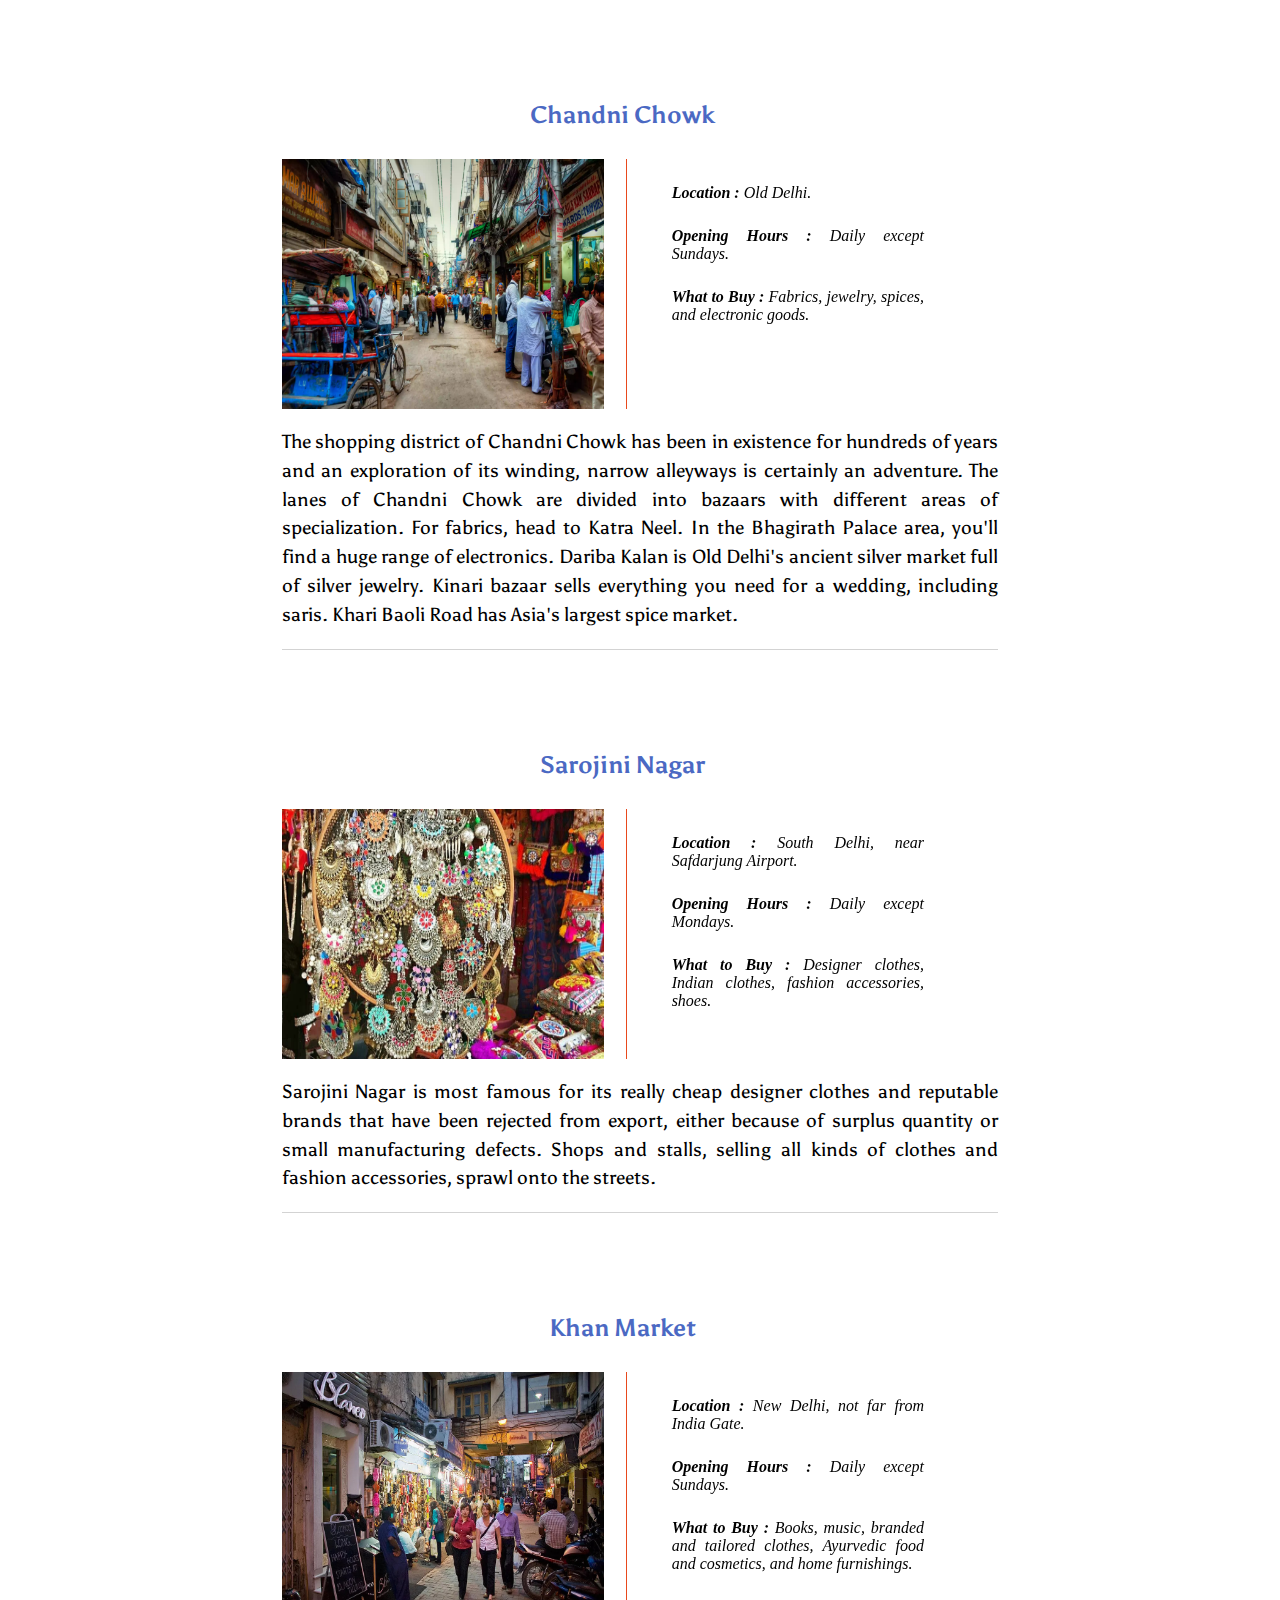
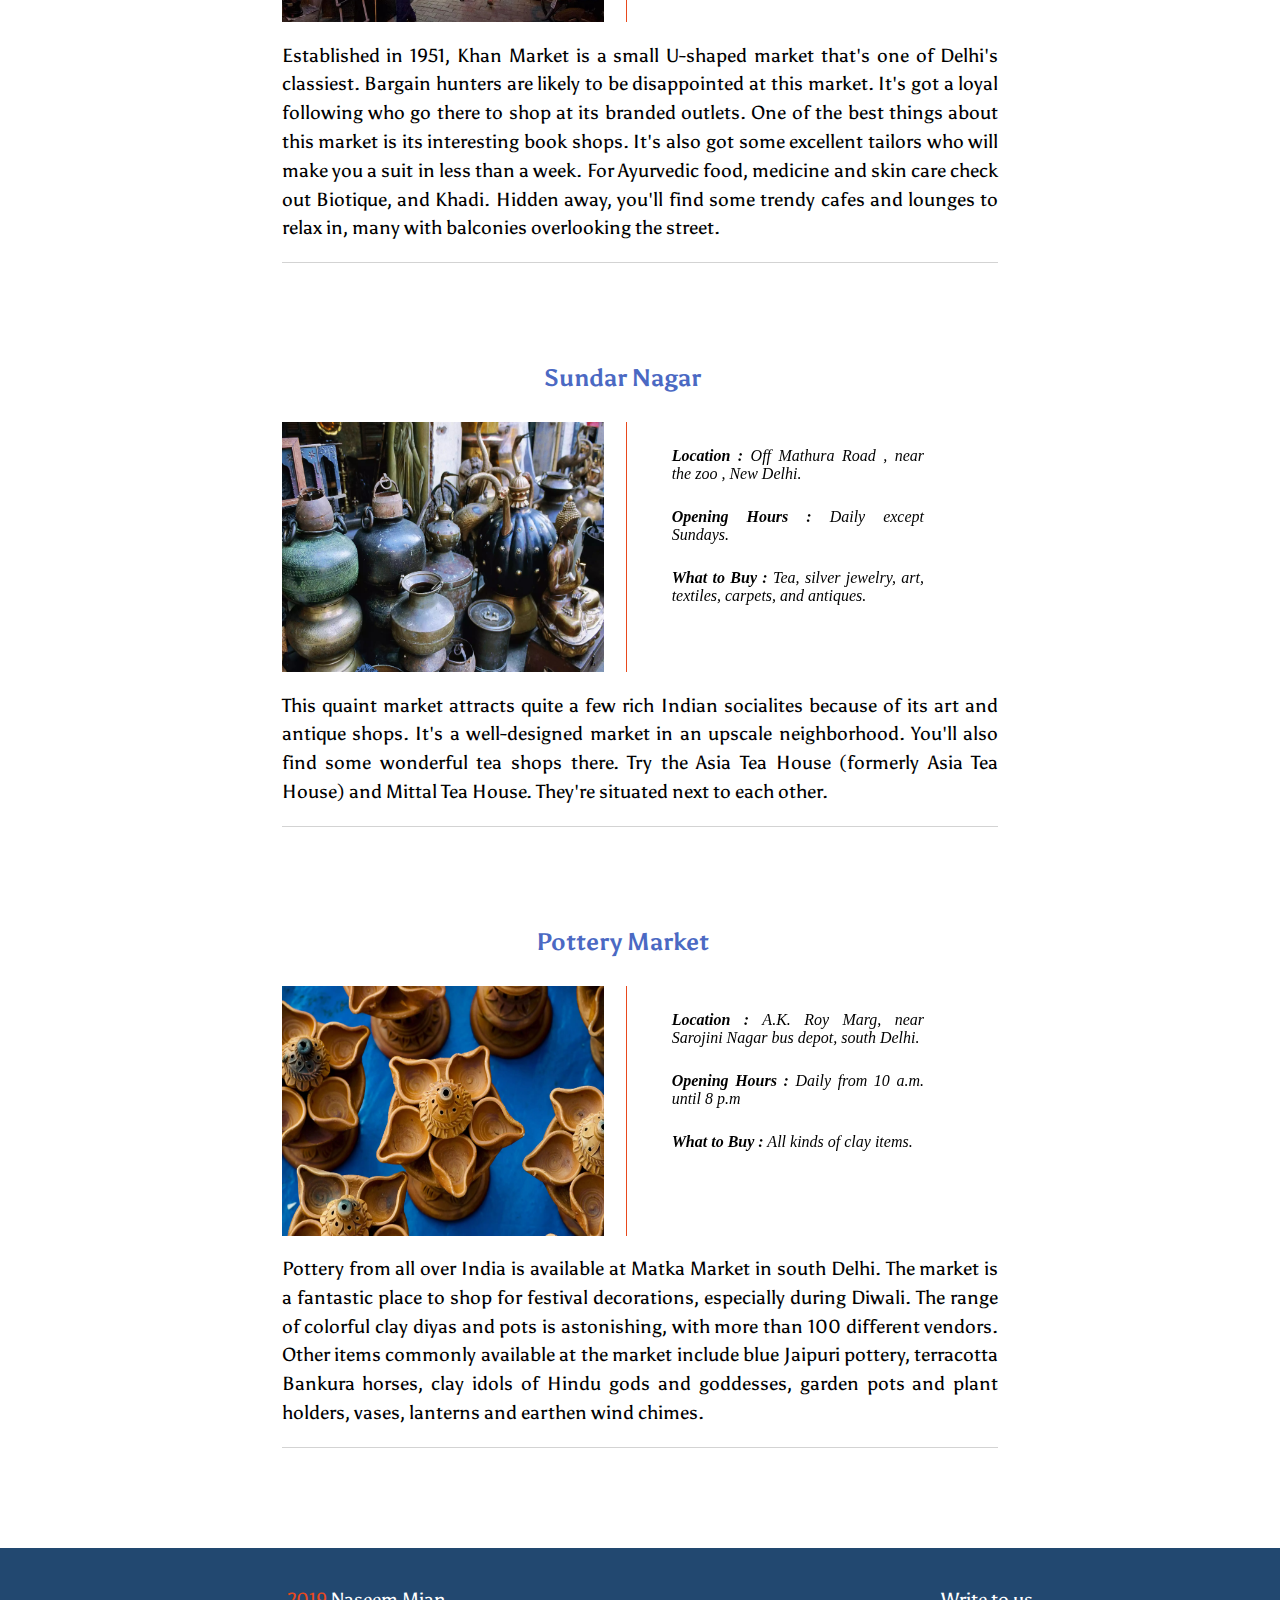
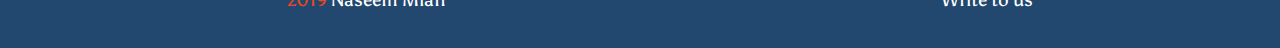
<file: shopping.html>
<!doctype html>
<html lang="en">
   <head>
      <!-- Required meta tags -->
      <meta charset="utf-8">
      <meta name="viewport" content="width=device-width, initial-scale=1">
      <!-- Google fonts -->
      <link href="https://fonts.googleapis.com/css?family=Asul" rel="stylesheet">
      <!-- Font Awesome -->
      <link rel="stylesheet" href="https://use.fontawesome.com/releases/v5.7.2/css/all.css" integrity="sha384-fnmOCqbTlWIlj8LyTjo7mOUStjsKC4pOpQbqyi7RrhN7udi9RwhKkMHpvLbHG9Sr" crossorigin="anonymous">
      <!-- CSS -->
      <link rel="stylesheet" href="css/style.css" >
      <!-- Favicon -->
      <link rel="icon" href="images/qutab-minar.png">
      <title>Delhi City</title>
   </head>
   <body>
      <header>
         <h1>Delhi City</h1>
      </header>
      <nav>
         <ul>
            <li><a  href="index.html"><i class="fas fa-home"></i> Home</a></li>
            <li><a href="places.html"><i class="fas fa-monument"></i> Places</a></li>
            <li><a href="food.html"><i class="fas fa-utensils"></i> Food</a></li>
            <li><a  class="current" href="#"><i class="fas fa-shopping-bag"></i> Shopping</a></li>
            <li><a href="contact.html"><i class="fas fa-envelope"></i> Contact us</a></li>
         </ul>
      </nav>
      <main>
         <section class="section" id="places">
            <h2>Places to Shop</h2>
            <p>The vibrant atmosphere of Delhi markets can make shopping lots of fun. In fact, Delhi has the best markets in India, selling a huge array of items including handicrafts from all over the country. These top markets in Delhi are a treasure trove of goods waiting to be discovered.</p>
         </section>
         <section class=" section places-list">
            <h3>Janpath Market</h3>
            <div class="list-item">
               <div class="image">
                  <img class="sm-image" src="images/shopping/janpath.jpg" alt="Janpath Market">
               </div>
               <div class="flip-container">
                  <div class="flip-container-inner">
                     <div class="flip-address-front">
                        <ul>
                           <li><span class="bold">Location : </span> Janpath, just off Connaught Place, in New Delhi.</li>
                           <li><span class="bold">Opening Hours :</span> Daily.</li>
                           <li><span class="bold">What to Buy :</span> Handicrafts, hippy clothing, shoes, paintings, brassware, Indian artifacts, leather work, and cheap jewelry.</li>
                        </ul>
                     </div>
                     <div class="flip-address-back">
                        <iframe src="https://www.google.com/maps/embed?pb=!1m18!1m12!1m3!1d7004.300737135634!2d77.21384067267118!3d28.625255091535564!2m3!1f0!2f0!3f0!3m2!1i1024!2i768!4f13.1!3m3!1m2!1s0x390cfd35e2554afb%3A0x48b433e67389b723!2sJanpath+Cloth+Market!5e0!3m2!1sen!2sie!4v1552154763585" frameborder="0" style="border:0" allowfullscreen></iframe>
                     </div>
                  </div>
               </div>
               <p>This very popular and lively Delhi market, which was recently given a makeover, has something for everyone. You'll find goods from everywhere in India and Tibet here, and it's a great place to shop for things to take back home. However, you'll need all your bargaining skills to get a really decent price.</p>
            </div>
         </section>
         <section class=" section places-list">
            <h3>Paharganj</h3>
            <div class="list-item">
               <div class="image">
                  <img class="sm-image" src="images/shopping/paharganj.jpg" alt="Paharganj">
               </div>
               <div class="flip-container">
                  <div class="flip-container-inner">
                     <div class="flip-address-front">
                        <ul>
                           <li><span class="bold">Location : </span> Paharganj Main Bazaar, opposite the New Delhi Railway Station.</li>
                           <li><span class="bold">Opening Hours :</span> Daily until around 9 p.m.</li>
                           <li><span class="bold">What to Buy :</span> Clothes, shoes, jewelry, books, music, textiles, handicrafts, hookah pipes, incense.</li>
                        </ul>
                     </div>
                     <div class="flip-address-back">
                        <iframe src="https://www.google.com/maps/embed?pb=!1m18!1m12!1m3!1d14005.77701490714!2d77.20414722018538!3d28.646413889725125!2m3!1f0!2f0!3f0!3m2!1i1024!2i768!4f13.1!3m3!1m2!1s0x390cfd6a1d2921af%3A0x570c5acc7d0f7853!2sPaharganj%2C+New+Delhi%2C+Delhi%2C+India!5e0!3m2!1sen!2sie!4v1552154890550"  frameborder="0" style="border:0" allowfullscreen></iframe>
                     </div>
                  </div>
               </div>
               <p>Some of the best bargain shopping in Delhi can be found in the crumbling and chaotic Main Bazaar of the Paharganj traveler ghetto. Many of the shops in Paharganj also deal in wholesale and export to foreign countries, making it a good place to come and hunt out unique and inexpensive goods to import back home.</p>
            </div>
         </section>
         <section class=" section places-list">
            <h3>Chandni Chowk</h3>
            <div class="list-item">
               <div class="image">
                  <img class="sm-image" src="images/shopping/chandnichowk.jpg" alt="Chandni Chowk">
               </div>
               <div class="flip-container">
                  <div class="flip-container-inner">
                     <div class="flip-address-front">
                        <ul>
                           <li><span class="bold">Location : </span> Old Delhi.</li>
                           <li><span class="bold">Opening Hours :</span> Daily except Sundays.</li>
                           <li><span class="bold">What to Buy :</span> Fabrics, jewelry, spices, and electronic goods.</li>
                        </ul>
                     </div>
                     <div class="flip-address-back">
                        <iframe src="https://www.google.com/maps/embed?pb=!1m18!1m12!1m3!1d28010.222313981412!2d77.21415845153817!3d28.651399930331973!2m3!1f0!2f0!3f0!3m2!1i1024!2i768!4f13.1!3m3!1m2!1s0x390cfd1abebb50c7%3A0xee13fa53508b1544!2sChandni+Chowk!5e0!3m2!1sen!2sie!4v1552154993787" frameborder="0" style="border:0" allowfullscreen></iframe>
                     </div>
                  </div>
               </div>
               <p>The shopping district of Chandni Chowk has been in existence for hundreds of years and an exploration of its winding, narrow alleyways is certainly an adventure. The lanes of Chandni Chowk are divided into bazaars with different areas of specialization. For fabrics, head to Katra Neel. In the Bhagirath Palace area, you'll find a huge range of electronics. Dariba Kalan is Old Delhi's ancient silver market full of silver jewelry. Kinari bazaar sells everything you need for a wedding, including saris. Khari Baoli Road has Asia's largest spice market.</p>
            </div>
         </section>
         <section class=" section places-list">
            <h3>Sarojini Nagar</h3>
            <div class="list-item">
               <div class="image">
                  <img class="sm-image" src="images/shopping/sarojninagar.jpg" alt="Sarojini Nagar">
               </div>
               <div class="flip-container">
                  <div class="flip-container-inner">
                     <div class="flip-address-front">
                        <ul>
                           <li><span class="bold">Location : </span> South Delhi, near Safdarjung Airport.</li>
                           <li><span class="bold">Opening Hours :</span> Daily except Mondays.</li>
                           <li><span class="bold">What to Buy :</span> Designer clothes, Indian clothes, fashion accessories, shoes.</li>
                        </ul>
                     </div>
                     <div class="flip-address-back">
                        <iframe src="https://www.google.com/maps/embed?pb=!1m18!1m12!1m3!1d3503.761901558738!2d77.19407431455829!3d28.576911643348097!2m3!1f0!2f0!3f0!3m2!1i1024!2i768!4f13.1!3m3!1m2!1s0x390ce28041e265eb%3A0xc243cd66d586a451!2sSarojini+Nagar+Market%2C+Sarojini+Nagar%2C+New+Delhi%2C+Delhi+110023%2C+India!5e0!3m2!1sen!2sie!4v1552155054727" frameborder="0" style="border:0" allowfullscreen></iframe>
                     </div>
                  </div>
               </div>
               <p>Sarojini Nagar is most famous for its really cheap designer clothes and reputable brands that have been rejected from export, either because of surplus quantity or small manufacturing defects. Shops and stalls, selling all kinds of clothes and fashion accessories, sprawl onto the streets. </p>
            </div>
         </section>
         <section class=" section places-list">
            <h3>Khan Market</h3>
            <div class="list-item">
               <div class="image">
                  <img class="sm-image" src="images/shopping/khanmarket.jpg" alt="Khan Market">
               </div>
               <div class="flip-container">
                  <div class="flip-container-inner">
                     <div class="flip-address-front">
                        <ul>
                           <li><span class="bold">Location : </span> New Delhi, not far from India Gate.</li>
                           <li><span class="bold">Opening Hours :</span> Daily except Sundays.</li>
                           <li><span class="bold">What to Buy :</span>  Books, music, branded and tailored clothes, Ayurvedic food and cosmetics, and home furnishings.</li>
                        </ul>
                     </div>
                     <div class="flip-address-back">
                        <iframe src="https://www.google.com/maps/embed?pb=!1m18!1m12!1m3!1d3502.9872237927248!2d77.22477011455888!3d28.600160092297312!2m3!1f0!2f0!3f0!3m2!1i1024!2i768!4f13.1!3m3!1m2!1s0x390ce2e83abc927f%3A0x6601f4fde52a3898!2sKhan+Market!5e0!3m2!1sen!2sie!4v1552155099926"  frameborder="0" style="border:0" allowfullscreen></iframe>
                     </div>
                  </div>
               </div>
               <p>Established in 1951, Khan Market is a small U-shaped market that's one of Delhi's classiest. Bargain hunters are likely to be disappointed at this market. It's got a loyal following who go there to shop at its branded outlets. One of the best things about this market is its interesting book shops. It's also got some excellent tailors who will make you a suit in less than a week. For Ayurvedic food, medicine and skin care check out Biotique, and Khadi. Hidden away, you'll find some trendy cafes and lounges to relax in, many with balconies overlooking the street. </p>
            </div>
         </section>
         <section class=" section places-list">
            <h3>Sundar Nagar</h3>
            <div class="list-item">
               <div class="image">
                  <img class="sm-image" src="images/shopping/sundarnagar.jpg" alt="Sundar Nagar">
               </div>
               <div class="flip-container">
                  <div class="flip-container-inner">
                     <div class="flip-address-front">
                        <ul>
                           <li><span class="bold">Location : </span> Off Mathura Road , near the zoo , New Delhi.</li>
                           <li><span class="bold">Opening Hours :</span> Daily except Sundays.</li>
                           <li><span class="bold">What to Buy :</span> Tea, silver jewelry, art, textiles, carpets, and antiques.</li>
                        </ul>
                     </div>
                     <div class="flip-address-back">
                        <iframe src="https://www.google.com/maps/embed?pb=!1m18!1m12!1m3!1d3502.920133421883!2d77.23847631455891!3d28.602172692206345!2m3!1f0!2f0!3f0!3m2!1i1024!2i768!4f13.1!3m3!1m2!1s0x390ce31ffc544e29%3A0xaf56dd73668a8d!2sSunder+Nagar+Market!5e0!3m2!1sen!2sie!4v1552155177169" frameborder="0" style="border:0" allowfullscreen></iframe>
                     </div>
                  </div>
               </div>
               <p>This quaint market attracts quite a few rich Indian socialites because of its art and antique shops. It's a well-designed market in an upscale neighborhood. You'll also find some wonderful tea shops there. Try the Asia Tea House (formerly Asia Tea House) and Mittal Tea House. They're situated next to each other. </p>
            </div>
         </section>
         <section class=" section places-list">
            <h3>Pottery Market</h3>
            <div class="list-item">
               <div class="image">
                  <img class="sm-image" src="images/shopping/matkamarket.jpg" alt="Matka Market">
               </div>
               <div class="flip-container">
                  <div class="flip-container-inner">
                     <div class="flip-address-front">
                        <ul>
                           <li><span class="bold">Location : </span> A.K. Roy Marg, near Sarojini Nagar bus depot, south Delhi.</li>
                           <li><span class="bold">Opening Hours :</span> Daily from 10 a.m. until 8 p.m</li>
                           <li><span class="bold">What to Buy :</span> All kinds of clay items.</li>
                        </ul>
                     </div>
                     <div class="flip-address-back">
                        <iframe src="https://www.google.com/maps/embed?pb=!1m18!1m12!1m3!1d28031.166594978713!2d77.17261883955076!3d28.57289079999999!2m3!1f0!2f0!3f0!3m2!1i1024!2i768!4f13.1!3m3!1m2!1s0x390d1d819678c9ad%3A0x7e930afb44bc246c!2sPottery+Market!5e0!3m2!1sen!2sie!4v1552155263136"  frameborder="0" style="border:0" allowfullscreen></iframe>
                     </div>
                  </div>
               </div>
               <p>Pottery from all over India is available at Matka Market in south Delhi. The market is a fantastic place to shop for festival decorations, especially during Diwali. The range of colorful clay diyas and pots is astonishing, with more than 100 different vendors. Other items commonly available at the market include blue Jaipuri pottery, terracotta Bankura horses, clay idols of Hindu gods and goddesses, garden pots and plant holders, vases, lanterns and earthen wind chimes. </p>
            </div>
         </section>
      </main>
      <footer>
         <ul>
            <li> <i class="far fa-copyright"></i> <span class="year">2019</span>  Naseem Mian</li>
            <li><a href="mailto:abc@example.com"> <i class="far fa-envelope"></i> Write to us</a></li>
         </ul>
      </footer>
   </body>
</html>
</file>
<file: css/style.css>
*{
     box-sizing: border-box;
}
 body,html{
     margin: 0;
     padding: 0;
     font-family: 'asul', sans-serif;
     text-align: center;
}
 p{
     font-size: 120%;
     line-height: 1.5;
}
 .current, .year{
     color: #e8491d;
}
 .cusine {
     display: block;
     color: gray;
     font-size: 75%;
     margin-top:5px;
}
 .bold{
     font-weight: 600;
}
/************************ANIMATION***********************/
 @keyframes movedown{
     0%{
         top:-50%;
    }
     100%{
         top:50%;
    }
}
/************************HEADER***********************/
 header{
     width: 100%;
     height: 100px;
     text-align: center;
}
 header h1{
     position: relative;
     top:50%;
     transform: translate(0,-50%);
     margin-top:0;
     color: #4b69c3;
     animation: movedown 1s;
}
 h1:after , section h2:after , #about h3:after {
     content:' ';
     display:block;
     width: 100px;
     margin: 5px auto;
     border-bottom:2px solid #e8491d;
}
 section h2{
     font-size: 2rem;
     color:#4b69c3;
     margin-top: 70px;
}
/************************END OF HEADER***********************/
/*************************NAVBAR***************************/
 nav{
     position: sticky;
     top:0;
     left: 0;
     z-index: 10;
}
 nav,footer{
     width: 100%;
     height: 100px;
     background-color: #224870;
}
 nav ul, footer ul{
     display :flex;
     list-style: none;
     justify-content: space-around;
}
 nav ul li, footer li{
     margin-top:40px;
}
 nav a{
     color:#fff;
     font-size: 1.2rem;
     text-decoration: none;
     text-transform: uppercase;
}
 nav a:hover{
     color: #e8491d;
}
/**************************SHOWCASE**************************/
 #showcase{
     margin-top:-79px;
     height: 500px;
     background: url(../images/showcase.jpg) ;
     background-size: cover;
     background-position:center;
}
 #showcase .container{
     position: relative;
     top: 50%;
     left: 50%;
     transform: translate(-50%,-50%);
     color:#fff;
}
 #showcase h1{
     font-size: 6rem;
     margin-bottom: 0;
     letter-spacing: .8rem;
}
 #showcase p{
     font-size: 1.8rem;
     margin-top: 0;
}
/**************************END OF SHOWCASE**************************/
/**************************SECTIONS**************************/
 main{
     width: 80%;
     margin:0 auto;
}
 .section{
     width: 100%;
     height: auto;
     text-align: center;
     margin-bottom: 100px;
}
 #about p,#places p{
     width: 70%;
     margin:auto;
     text-align: justify;
}
 #about h3,.places-list h3{
     color: #4b69c3;
     font-size: 1.5rem;
     margin-top:60px;
}
 .places-list h3{
     margin-bottom: 30px;
     margin-right: 35px;
}
/**************************FOOTER**************************/
 footer a ,footer li{
     color:#fff;
     font-size: 1.2rem;
     text-decoration: none;
}
/**************************PLACES PAGE**************************/
 .list-item{
     display: flex;
     width: 70%;
     margin:0 auto;
     flex-wrap: wrap;
     border-bottom: 1px solid lightgray;
}
 .list-item p{
     text-align: justify;
}
 .image{
     position: relative;
     width: 45%;
     height:250px;
}
 .sm-image{
     width: 100%;
     height: 100%;
}
/**************************ADDRESS FLIP**************************/
 .flip-container {
     background-color: transparent;
     width: 50%;
     height: 250px;
     perspective: 1000;
     margin-left: 3%;
     border-left: 1px solid #e8491d;
}
 .flip-container p{
     font-family: Georgia;
     font-style: italic;
     padding-left: 30px;
     font-size: 100%;
     text-align: center;
}
 .flip-container-inner {
     position: relative;
     width: 100%;
     height: 100%;
     transition: transform 0.8s;
     transform-style: preserve-3d;
}
 .flip-container:hover .flip-container-inner {
     transform: rotateY(180deg);
}
 .flip-address-front, .flip-address-back {
     position: absolute;
     width: 100%;
     height: 100%;    
     backface-visibility: hidden;
}
.flip-address-front{

     padding-right: 35px;
}
 .flip-address-back {
     transform: rotateY(180deg);
     padding-left: 6%;
}
 .flip-address-front ul{
     list-style: none;
     padding-left: 20px;
}
 .flip-address-front li{
     margin: 25px;
     font-family: Georgia;
     font-style: italic;
     text-align: justify;
}
 .list-item a{
     text-decoration: none;
     color:#e8491d;
     font-size: 110%;
}
 iframe{
     width: 100%;
     height: 100%;
}
/**************************CONTACT PAGE**************************/
 form{
     width: 70%;
     padding: 10px;
     margin:0 auto;
     text-align: left;
}
 input, textarea{
     width: 100%;
     padding: 12px 20px;
     margin: 8px 0;
     display: inline-block;
     border:none;
     border-bottom: 1px solid #e8491d;
}
 textarea {
     height: 150px;
     resize: none;
}
 input[type=submit] {
     display: block;
     width: 15%;
     margin:15px auto;
     background-color: #4B69C3;
     color: white;
     border: none;
     font-size: 110%;
     cursor: pointer;
}
 input[type=submit]:hover{
     background-color: #224870;
}
 input:focus , textarea:focus{
     outline: none;
}
 input, textarea, input::placeholder, textarea::placeholder {
     font-size: 18px;
}
/**************************ENTRY FEE DETAILS **************************/
 .image:hover .ticket-details{
     display: block;
     opacity: .9;
     animation: appear .7s ease-in; 
   
}

 .ticket-details{
     display: none;
     color: #fff;
     height: 100%;
     width: 100%;
     background-color:gray;
     position: absolute;
     top:0;
     left:0;
}
 .ticket-details ul{
     text-align: left;
     list-style-type: circle;
}
 @keyframes appear{
     from{
        opacity: 0;
    }
     to{
         opacity: .9;
    }
}
</file>
